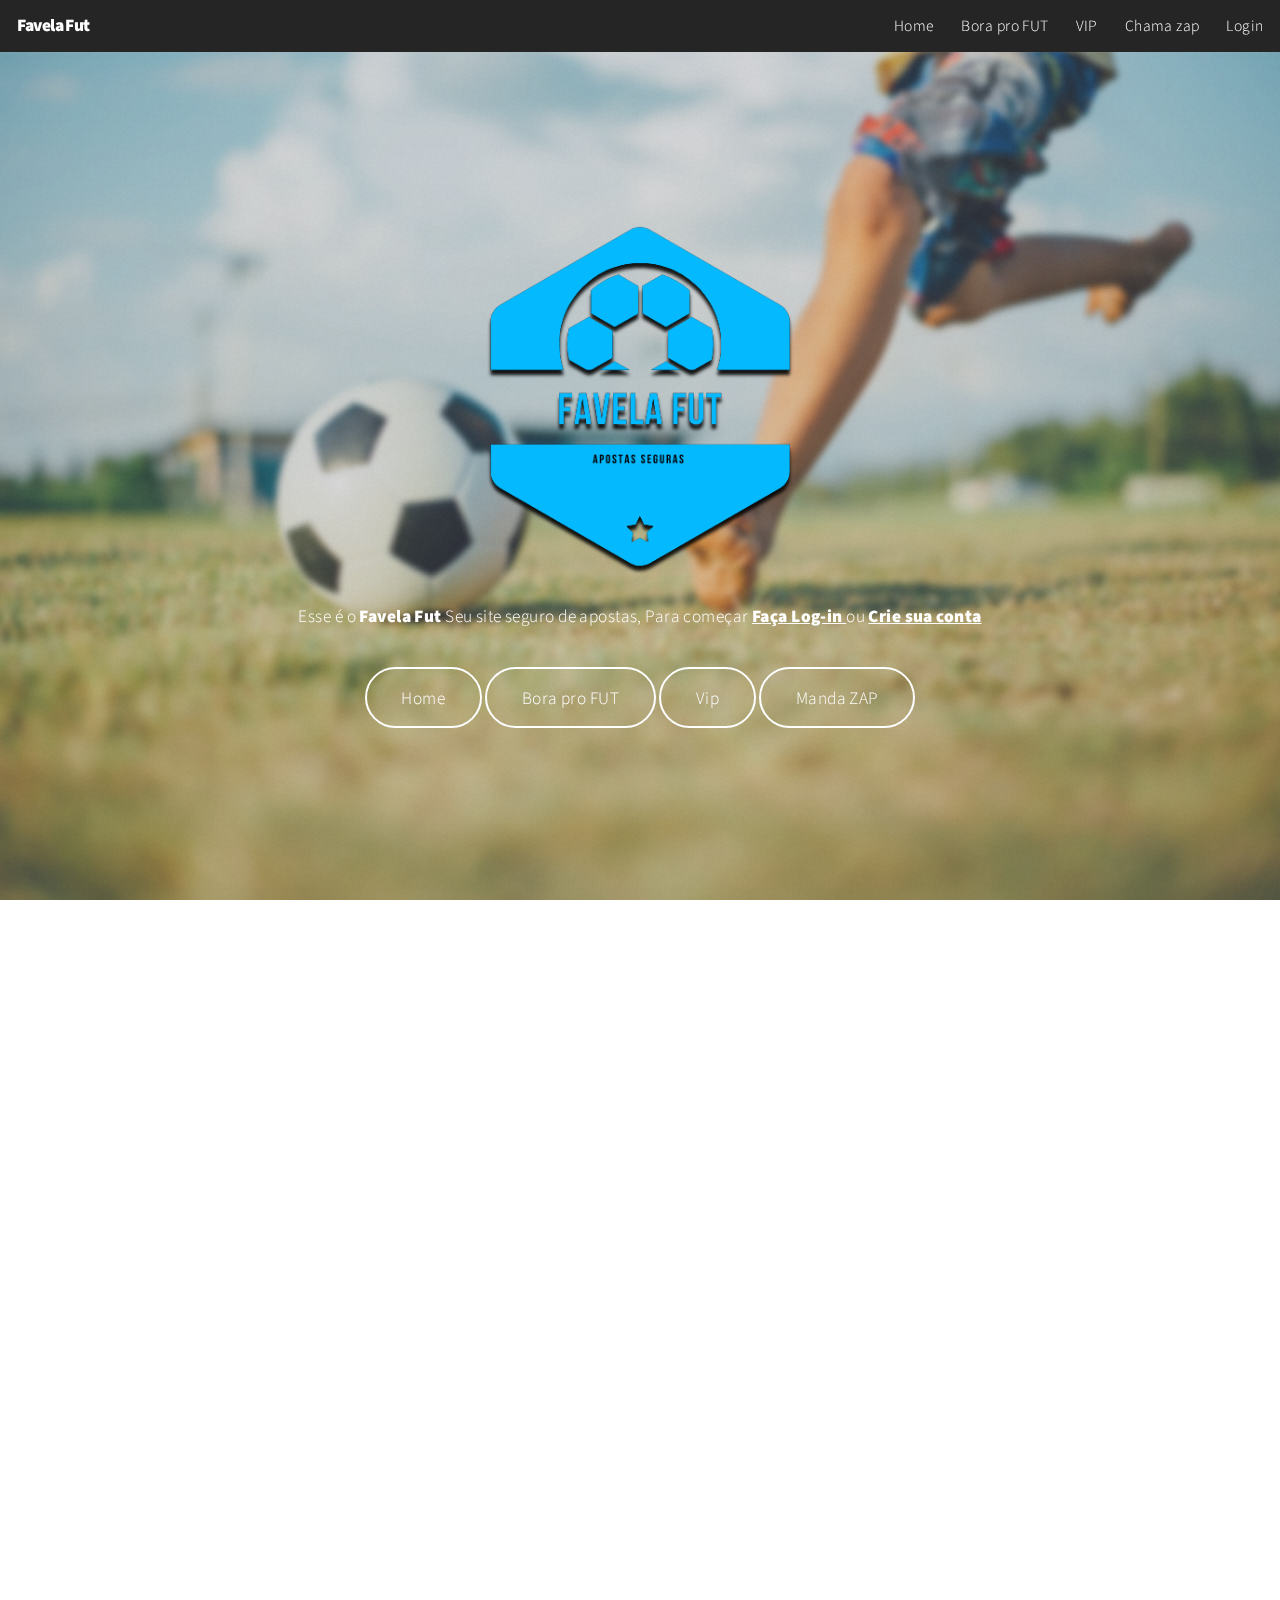
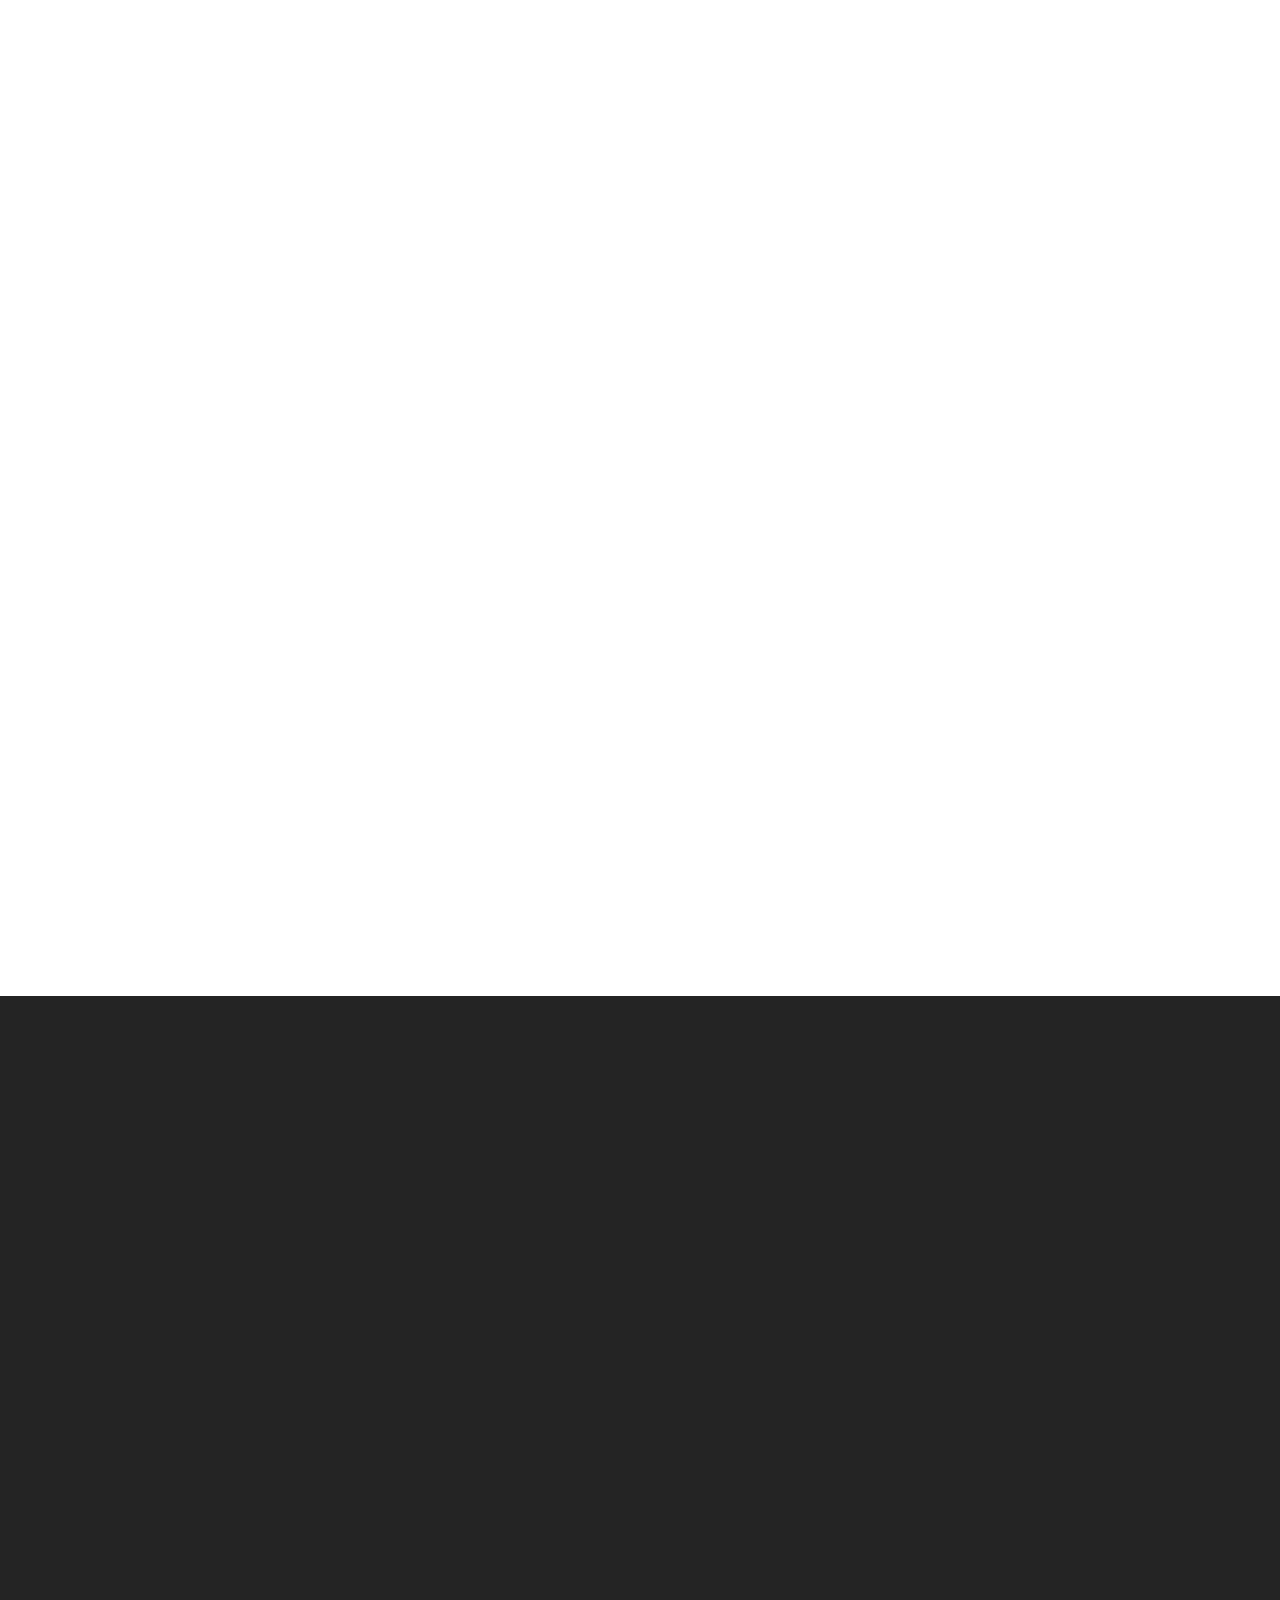
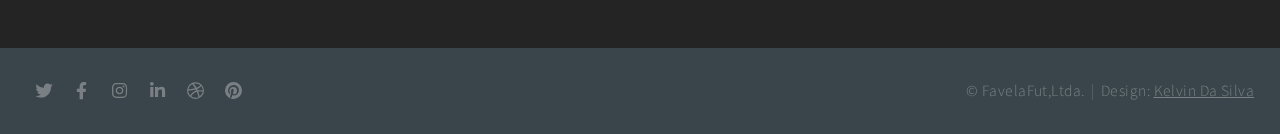
<file: Favela FUT/index.html>
<!DOCTYPE HTML>
<!--
	Big Picture by HTML5 UP
	html5up.net | @ajlkn
	Free for personal and commercial use under the CCA 3.0 license (html5up.net/license)
-->
<html>
	<head>
		<title>Favela Fut</title>
		<meta charset="utf-8" />
		<meta name="viewport" content="width=device-width, initial-scale=1, user-scalable=no" />
		<link rel="stylesheet" href="assets/css/main.css" />
		<noscript><link rel="stylesheet" href="assets/css/noscript.css" /></noscript>
	</head>
	<body class="is-preload">

		<!-- Header -->
			<header id="header" class="main dark">
				<h1>Favela Fut</h1>
				<nav>
					<ul>
						<li><a href="#intro">Home</a></li>
						<li><a href="#one">Bora pro FUT</a></li>
						<li><a href="#two">VIP</a></li>
						<li><a href="#contact">Chama zap</a></li>
						<li><a href="Login.html">Login</a></li>
					</ul>
				</nav>
			</header>

		<!-- Intro -->
			<section id="intro" class="main style1 dark fullscreen">
				<div class="content">
					<header>
					<img src="images/Logo.png" width="350" height="350">
						
					</header>
					<p>Esse é o<strong> Favela Fut</strong> Seu site seguro de apostas, Para começar <strong><a href="Login.html">Faça Log-in </a></strong> ou <strong><a href="Register.html">Crie sua conta</a></strong><br />
					</p>
						<footer>
							<nav>
								
									<a href="#intro" class="button style2">Home</a></li>
									<a href="#one" class="button style2">Bora pro FUT</a></li>
									<a href="#two" class="button style2">Vip</a></li>
									<a href="#contact" class="button style2">Manda ZAP</a></li>
								</ul>
							</nav>
					</footer>
				</div>
			</section>

		<!-- One -->
			<section id="one" class="main style2 right dark fullscreen">
				<a href="#two" class="button style2 anchored2">Continuar</a>
				<div class="content box style2">		
					<header>
						<h2>Bora pro fut
						</h2>
					</header>
					<p>Antes de apostar no seu time do coração você deve saber que os assinantes gratuitos apostam Apenas Por Diversão apostando pontos digitais sem valor, se quiser ganhar uma grana você pode assinar nosso VIP onde pode fazer apostas reais, mas antes de tudo crie uma conta ou entre nela se já tiver uma
					</p>
				</div>
				<a href="#two" class="button style2 down anchored">Next</a>
			</section>

		<!-- Two -->
			<section id="two" class="main style2 left dark fullscreen">
				<div class="content box style1">
					<header>
						<h2><strong>SEJA VIP</strong></h2>
					</header>
					<p>E ganhe dinheiro de verdade.</p>
						<p>Aposte com tudo que você aprendeu usando os pontos gratuitos e seja um campeão também 
						</p>
				</div>
				<a href="#contact" class="button style2 down anchored">Next</a>
			</section>

		
		<!-- Contact -->
			<section id="contact" class="main style3 secondary">
				<div class="content box style4">
					
					<div class="box style4">
						<h2>Manda ZAP.</h2>
						<p>Esse é nosso contato caso precise de ajuda, tenha algum problema ou alguma sugestão. Te responderemos o mais rápido possível.
						</p>
						<form method="post" action="#">
							<div class="fields">
								<div class="field half"><input type="text.contact" name="name" placeholder="Name" /></div>
								<div class="field half"><input type="email.contact" name="email" placeholder="Email" /></div>
								<div class="field"><textarea name="message" placeholder="Message" rows="2"></textarea></div>
							</div>
							<ul class="actions special">
								<li><input type="submit" value="Send Message" /></li>
							</ul>
						</form>
					</div>
				</div>
				
			</section>

		<!-- Footer -->
			<footer id="footer">

				<!-- Icons -->
					<ul class="icons">
						<li><a href="#" class="icon brands fa-twitter"><span class="label">Twitter</span></a></li>
						<li><a href="#" class="icon brands fa-facebook-f"><span class="label">Facebook</span></a></li>
						<li><a href="#" class="icon brands fa-instagram"><span class="label">Instagram</span></a></li>
						<li><a href="#" class="icon brands fa-linkedin-in"><span class="label">LinkedIn</span></a></li>
						<li><a href="#" class="icon brands fa-dribbble"><span class="label">Dribbble</span></a></li>
						<li><a href="#" class="icon brands fa-pinterest"><span class="label">Pinterest</span></a></li>
					</ul>

				<!-- Menu -->
					<ul class="menu">
						<li>&copy; FavelaFut,Ltda.</li><li>Design: <a href="https://www.instagram.com/kelv.cuki/">Kelvin Da Silva</a></li>
					</ul>

			</footer>

		<!-- Scripts -->
			<script src="assets/js/jquery.min.js"></script>
			<script src="assets/js/jquery.poptrox.min.js"></script>
			<script src="assets/js/jquery.scrolly.min.js"></script>
			<script src="assets/js/jquery.scrollex.min.js"></script>
			<script src="assets/js/browser.min.js"></script>
			<script src="assets/js/breakpoints.min.js"></script>
			<script src="assets/js/util.js"></script>
			<script src="assets/js/main.js"></script>

	</body>
</html>
</file>
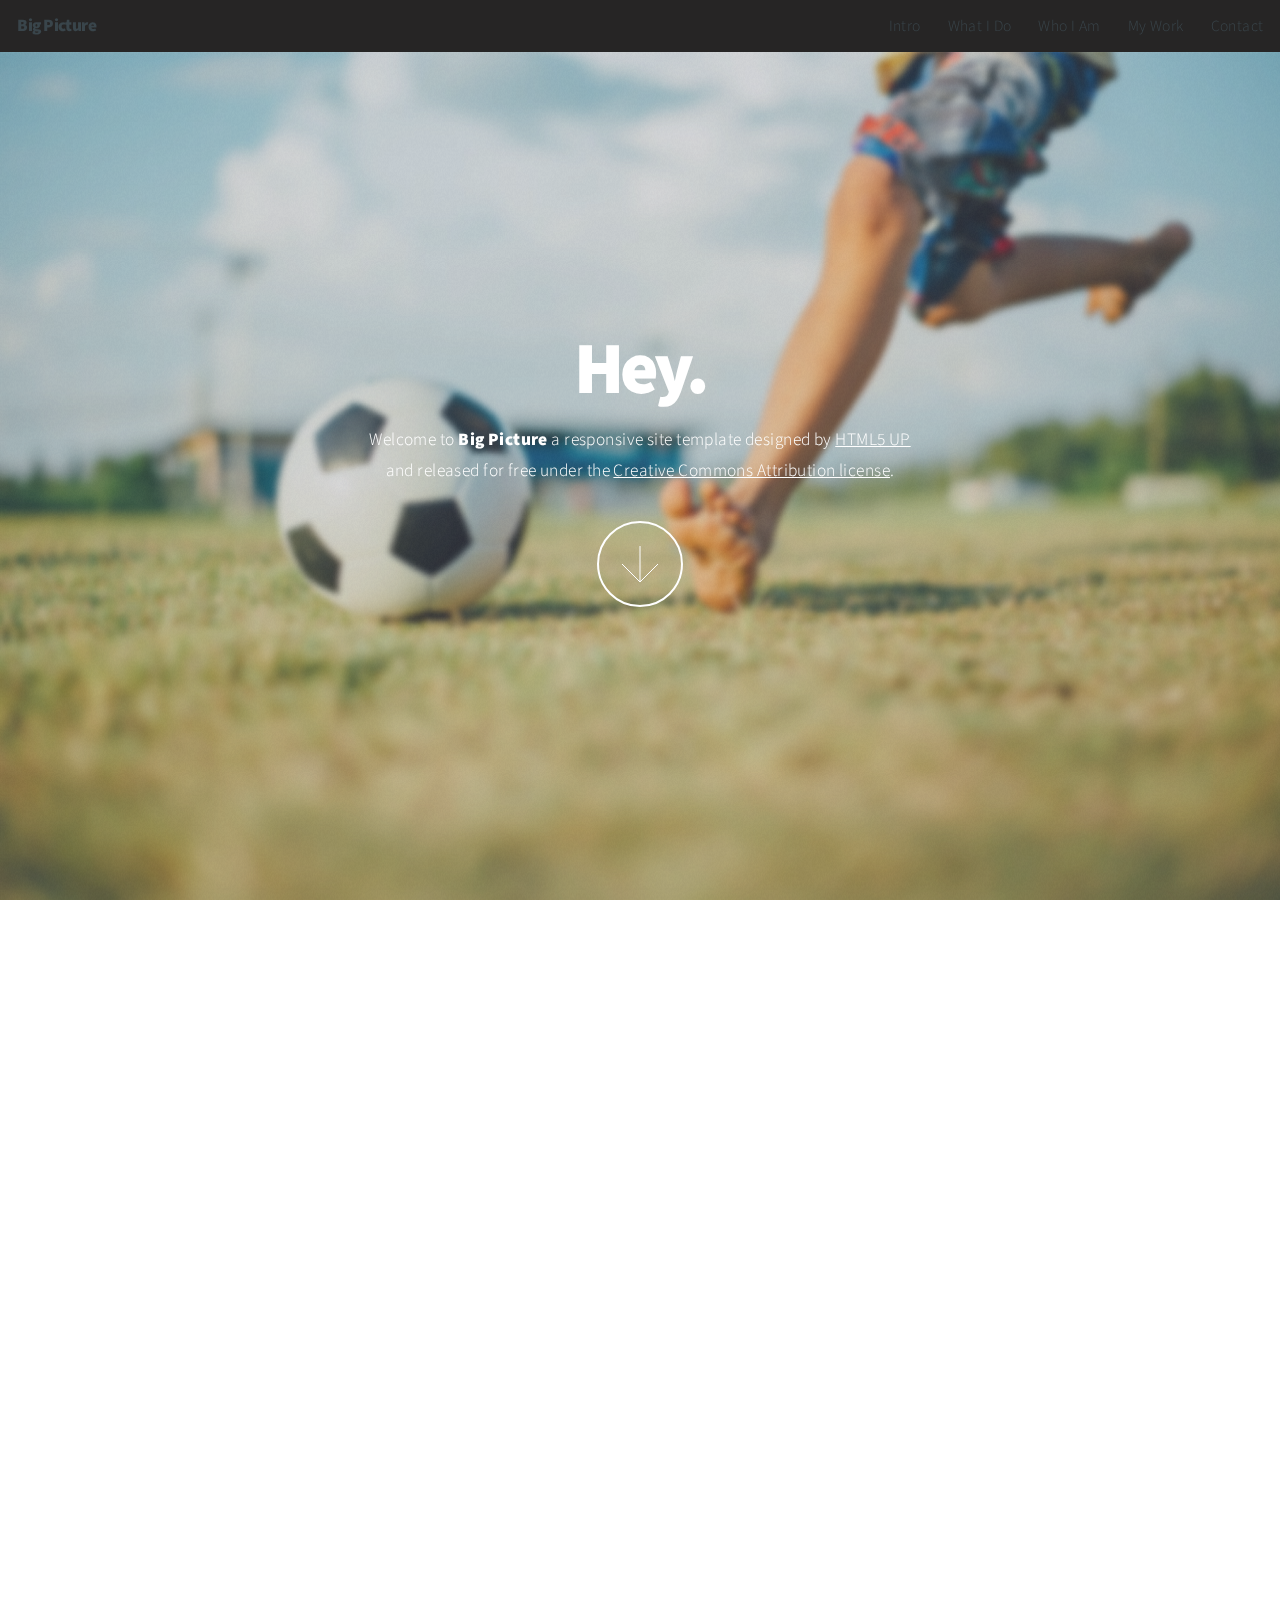
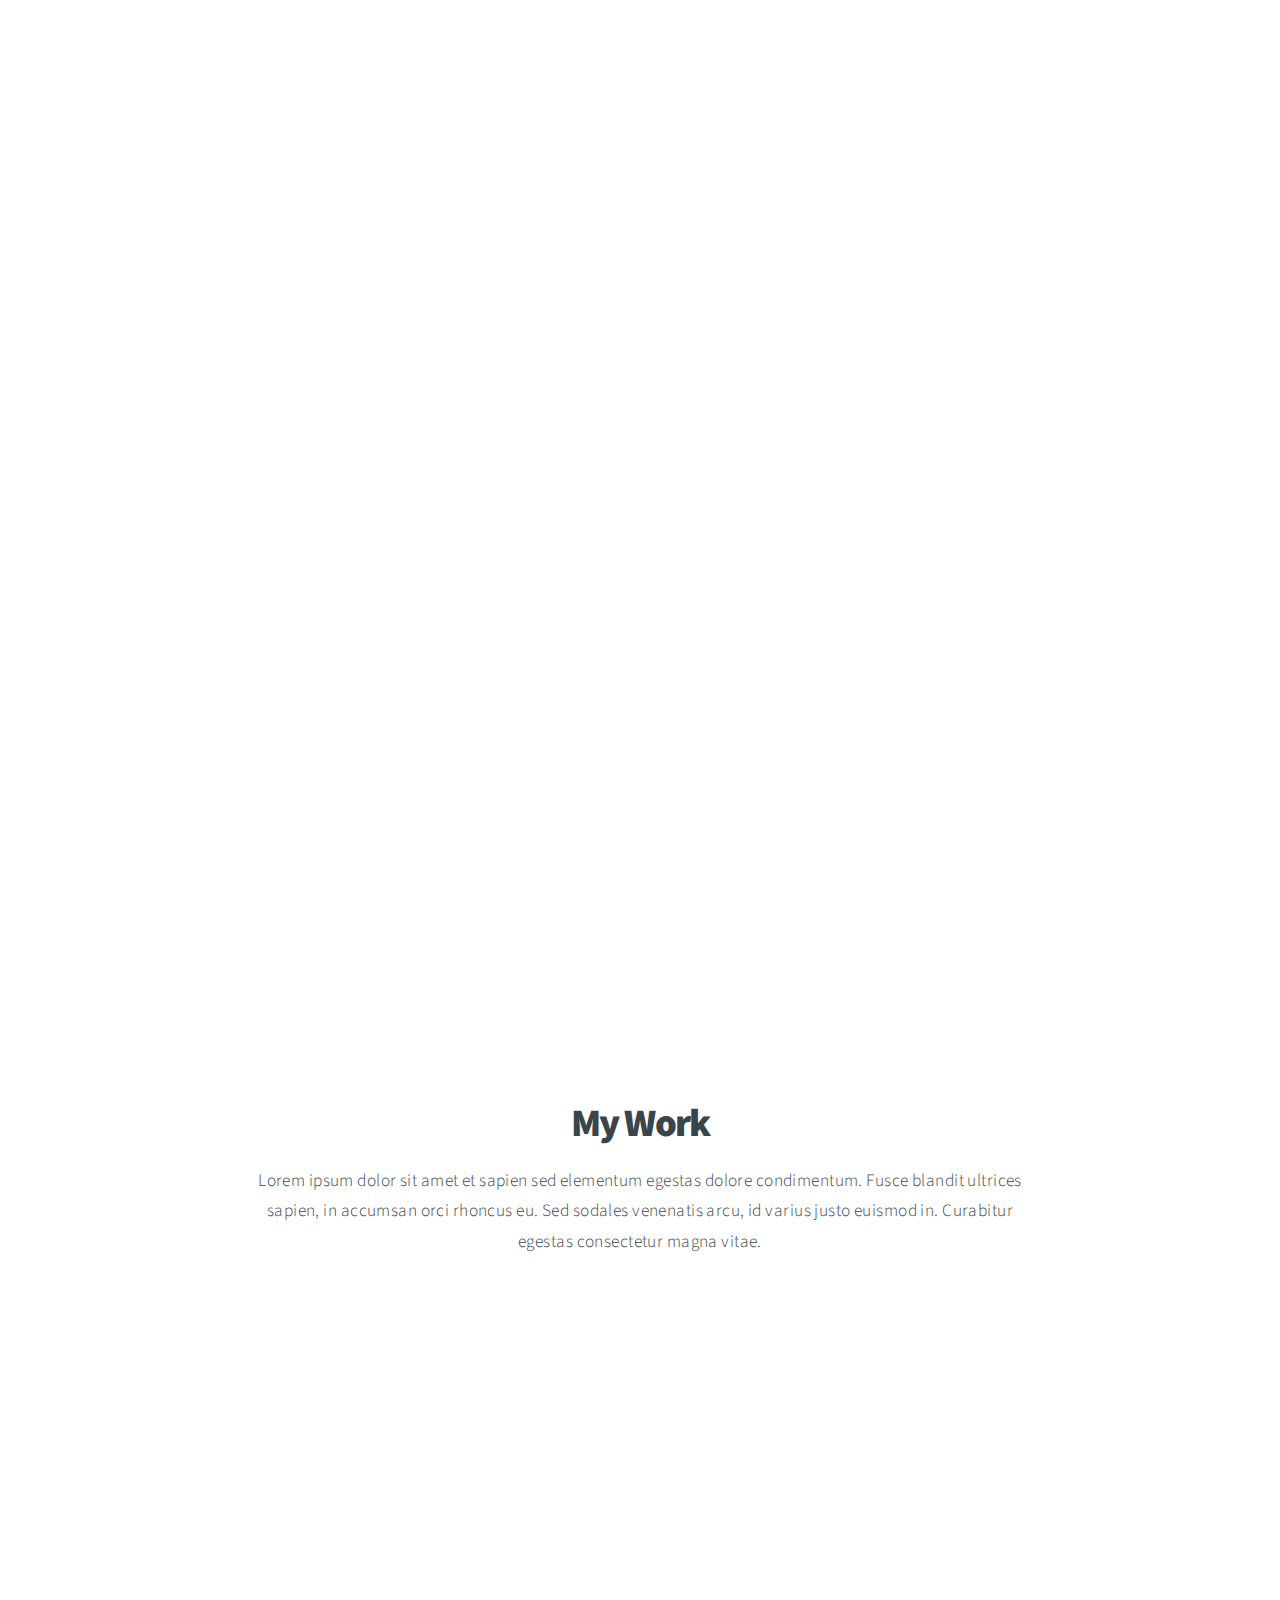
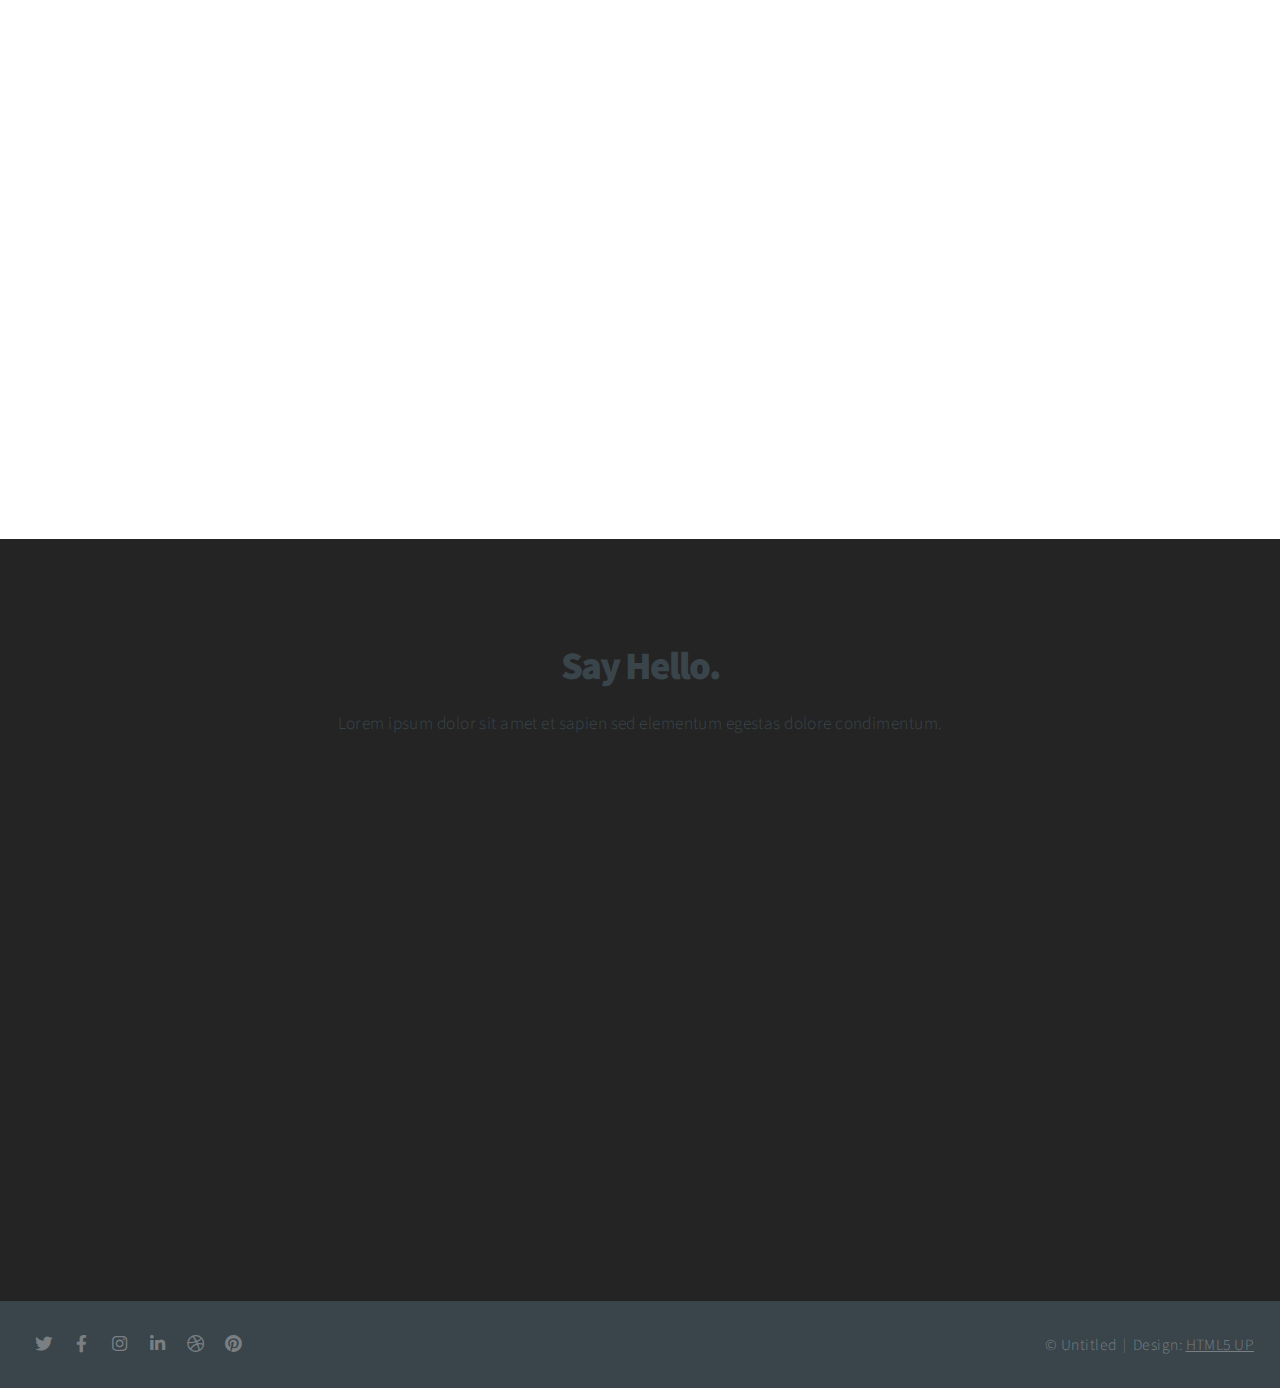
<file: Favela FUT/2.html>
<!DOCTYPE HTML>
<!--
	Big Picture by HTML5 UP
	html5up.net | @ajlkn
	Free for personal and commercial use under the CCA 3.0 license (html5up.net/license)
-->
<html>
	<head>
		<title>Big Picture by HTML5 UP</title>
		<meta charset="utf-8" />
		<meta name="viewport" content="width=device-width, initial-scale=1, user-scalable=no" />
		<link rel="stylesheet" href="assets/css/main.css" />
		<noscript><link rel="stylesheet" href="assets/css/noscript.css" /></noscript>
	</head>
	<body class="is-preload">

		<!-- Header -->
			<header id="header">
				<h1>Big Picture</h1>
				<nav>
					<ul>
						<li><a href="#intro">Intro</a></li>
						<li><a href="#one">What I Do</a></li>
						<li><a href="#two">Who I Am</a></li>
						<li><a href="#work">My Work</a></li>
						<li><a href="#contact">Contact</a></li>
					</ul>
				</nav>
			</header>

		<!-- Intro -->
			<section id="intro" class="main style1 dark fullscreen">
				<div class="content">
					<header>
						<h2>Hey.</h2>
					</header>
					<p>Welcome to <strong>Big Picture</strong> a responsive site template designed by <a href="https://html5up.net">HTML5 UP</a><br />
					and released for free under the <a href="https://html5up.net/license">Creative Commons Attribution license</a>.</p>
					<footer>
						<a href="#one" class="button style2 down">More</a>
					</footer>
				</div>
			</section>

		<!-- One -->
			<section id="one" class="main style2 right dark fullscreen">
				<div class="content box style2">
					<header>
						<h2>What I Do</h2>
					</header>
					<p>Lorem ipsum dolor sit amet et sapien sed elementum egestas dolore condimentum.
					Fusce blandit ultrices sapien, in accumsan orci rhoncus eu. Sed sodales venenatis arcu,
					id varius justo euismod in. Curabitur egestas consectetur magna.</p>
				</div>
				<a href="#two" class="button style2 down anchored">Next</a>
			</section>

		<!-- Two -->
			<section id="two" class="main style2 left dark fullscreen">
				<div class="content box style2">
					<header>
						<h2>Who I Am</h2>
					</header>
					<p>Lorem ipsum dolor sit amet et sapien sed elementum egestas dolore condimentum.
					Fusce blandit ultrices sapien, in accumsan orci rhoncus eu. Sed sodales venenatis arcu,
					id varius justo euismod in. Curabitur egestas consectetur magna.</p>
				</div>
				<a href="#work" class="button style2 down anchored">Next</a>
			</section>

		<!-- Work -->
			<section id="work" class="main style3 primary">
				<div class="content">
					<header>
						<h2>My Work</h2>
						<p>Lorem ipsum dolor sit amet et sapien sed elementum egestas dolore condimentum.
						Fusce blandit ultrices sapien, in accumsan orci rhoncus eu. Sed sodales venenatis
						arcu, id varius justo euismod in. Curabitur egestas consectetur magna vitae.</p>
					</header>

					<!-- Gallery  -->
						<div class="gallery">
							<article class="from-left">
								<a href="images/fulls/01.jpg" class="image fit"><img src="images/thumbs/01.jpg" title="The Anonymous Red" alt="" /></a>
							</article>
							<article class="from-right">
								<a href="images/fulls/02.jpg" class="image fit"><img src="images/thumbs/02.jpg" title="Airchitecture II" alt="" /></a>
							</article>
							<article class="from-left">
								<a href="images/fulls/03.jpg" class="image fit"><img src="images/thumbs/03.jpg" title="Air Lounge" alt="" /></a>
							</article>
							<article class="from-right">
								<a href="images/fulls/04.jpg" class="image fit"><img src="images/thumbs/04.jpg" title="Carry on" alt="" /></a>
							</article>
							<article class="from-left">
								<a href="images/fulls/05.jpg" class="image fit"><img src="images/thumbs/05.jpg" title="The sparkling shell" alt="" /></a>
							</article>
							<article class="from-right">
								<a href="images/fulls/06.jpg" class="image fit"><img src="images/thumbs/06.jpg" title="Bent IX" alt="" /></a>
							</article>
						</div>

				</div>
			</section>

		<!-- Contact -->
			<section id="contact" class="main style3 secondary">
				<div class="content">
					<header>
						<h2>Say Hello.</h2>
						<p>Lorem ipsum dolor sit amet et sapien sed elementum egestas dolore condimentum.</p>
					</header>
					<div class="box">
						<form method="post" action="#">
							<div class="fields">
								<div class="field half"><input type="text" name="name" placeholder="Name" /></div>
								<div class="field half"><input type="email" name="email" placeholder="Email" /></div>
								<div class="field"><textarea name="message" placeholder="Message" rows="6"></textarea></div>
							</div>
							<ul class="actions special">
								<li><input type="submit" value="Send Message" /></li>
							</ul>
						</form>
					</div>
				</div>
			</section>

		<!-- Footer -->
			<footer id="footer">

				<!-- Icons -->
					<ul class="icons">
						<li><a href="#" class="icon brands fa-twitter"><span class="label">Twitter</span></a></li>
						<li><a href="#" class="icon brands fa-facebook-f"><span class="label">Facebook</span></a></li>
						<li><a href="#" class="icon brands fa-instagram"><span class="label">Instagram</span></a></li>
						<li><a href="#" class="icon brands fa-linkedin-in"><span class="label">LinkedIn</span></a></li>
						<li><a href="#" class="icon brands fa-dribbble"><span class="label">Dribbble</span></a></li>
						<li><a href="#" class="icon brands fa-pinterest"><span class="label">Pinterest</span></a></li>
					</ul>

				<!-- Menu -->
					<ul class="menu">
						<li>&copy; Untitled</li><li>Design: <a href="https://html5up.net">HTML5 UP</a></li>
					</ul>

			</footer>

		<!-- Scripts -->
			<script src="assets/js/jquery.min.js"></script>
			<script src="assets/js/jquery.poptrox.min.js"></script>
			<script src="assets/js/jquery.scrolly.min.js"></script>
			<script src="assets/js/jquery.scrollex.min.js"></script>
			<script src="assets/js/browser.min.js"></script>
			<script src="assets/js/breakpoints.min.js"></script>
			<script src="assets/js/util.js"></script>
			<script src="assets/js/main.js"></script>

	</body>
</html>
</file>
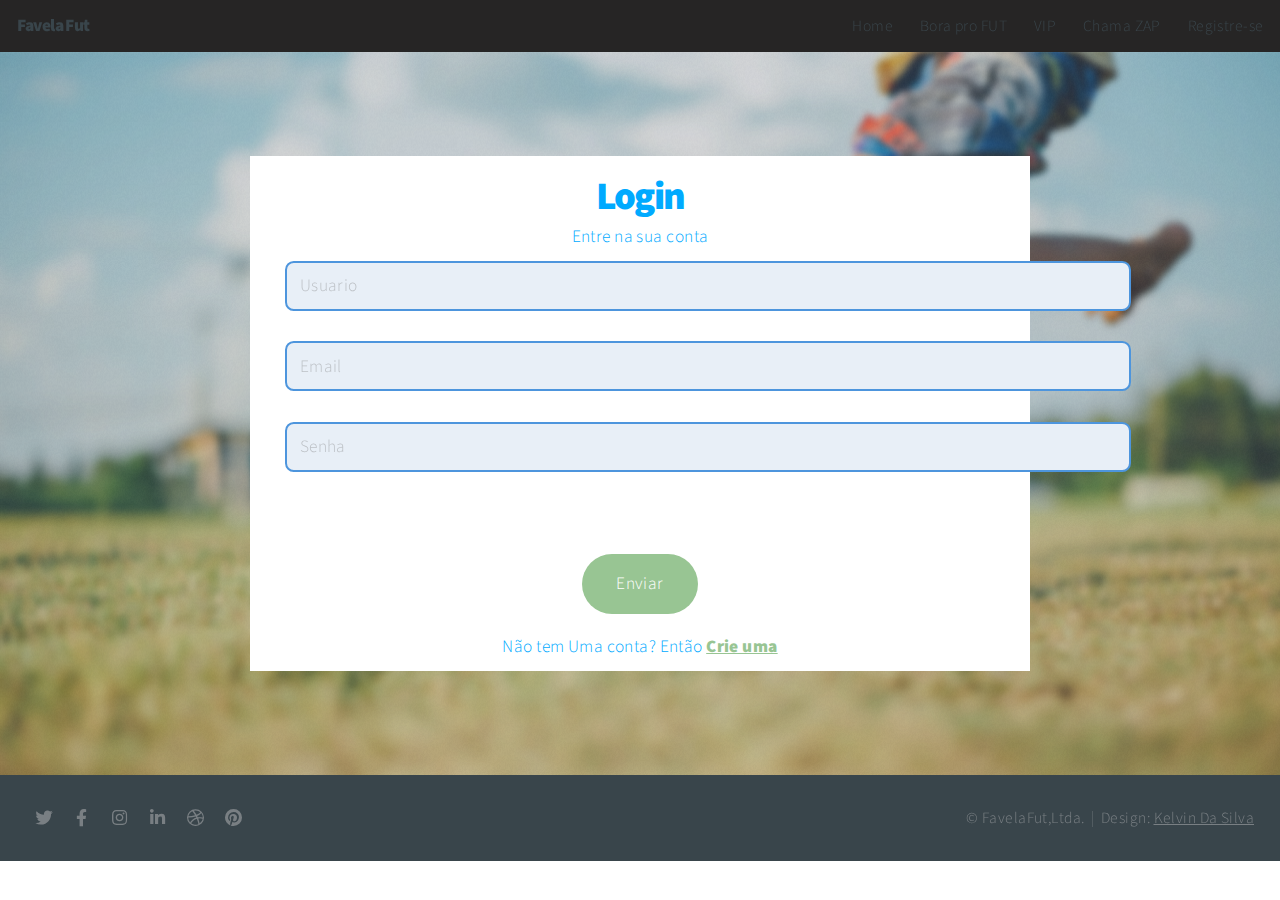
<file: Favela FUT/Login.html>
<!DOCTYPE HTML>
<!--
	Big Picture by HTML5 UP
	html5up.net | @ajlkn
	Free for personal and commercial use under the CCA 3.0 license (html5up.net/license)
-->
<html>
	<head>
		<title>Favela Fut</title>
		<meta charset="utf-8" />
		<meta name="viewport" content="width=device-width, initial-scale=1, user-scalable=no" />
		<link rel="stylesheet" href="assets/css/main.css" />
		<noscript><link rel="stylesheet" href="assets/css/noscript.css" /></noscript>
	</head>
	<body class="is-preload">

		<header id="header">
			<h1>Favela Fut</h1>
			<nav>
				<ul>
					<li><a href="index.html#intro">Home</a></li>
					<li><a href="index.html#one">Bora pro FUT</a></li>
					<li><a href="index.html#two">VIP</a></li>
					<li><a href="index.html#contact">Chama ZAP</a></li>
					<li><a href="Register.html">Registre-se</a></li>
				</ul>
			</nav>
		</header>

		<!-- Contact -->
			<section id="intro" class="main style3 secondary">
				<div class="content">
					
					<div class="box style3">
						
						<form method="post" action="#">
							<div>
								<h2>Login</h2>
								<p>Entre na sua conta</p>
							</div>
							<div class="fields">
							<ul>
								<li><div class="field third"><input type="text" name="Name" placeholder="Usuario" /></div></li> <br>
								<li><div class="field half"><input type="email" name="email" placeholder="Email" /></div></li> <br>
								<li><div class="field half"><input type="password" name="senha" placeholder="Senha" /></div></li> <br>
							</ul>
							</div>
							<ul class="actions special">
								<li><input type="submit" value="Enviar" /></li>
							</ul>
							<p>Não tem Uma conta? Então <strong><a href=Register.html> Crie uma</a></strong></p>
						</form>
						
					</div>
				
				</div>
			</section>

		<!-- Footer -->
			<footer id="footer">

				<!-- Icons -->
					<ul class="icons">
						<li><a href="#" class="icon brands fa-twitter"><span class="label">Twitter</span></a></li>
						<li><a href="#" class="icon brands fa-facebook-f"><span class="label">Facebook</span></a></li>
						<li><a href="#" class="icon brands fa-instagram"><span class="label">Instagram</span></a></li>
						<li><a href="#" class="icon brands fa-linkedin-in"><span class="label">LinkedIn</span></a></li>
						<li><a href="#" class="icon brands fa-dribbble"><span class="label">Dribbble</span></a></li>
						<li><a href="#" class="icon brands fa-pinterest"><span class="label">Pinterest</span></a></li>
					</ul>

				<!-- Menu -->
				<ul class="menu">
					<li>&copy; FavelaFut,Ltda.</li><li>Design: <a href="https://www.instagram.com/kelv.cuki/">Kelvin Da Silva</a></li>
				</ul>

		</footer>

		<!-- Scripts -->
			<script src="assets/js/jquery.min.js"></script>
			<script src="assets/js/jquery.poptrox.min.js"></script>
			<script src="assets/js/jquery.scrolly.min.js"></script>
			<script src="assets/js/jquery.scrollex.min.js"></script>
			<script src="assets/js/browser.min.js"></script>
			<script src="assets/js/breakpoints.min.js"></script>
			<script src="assets/js/util.js"></script>
			<script src="assets/js/main.js"></script>

	</body>
</html>
</file>
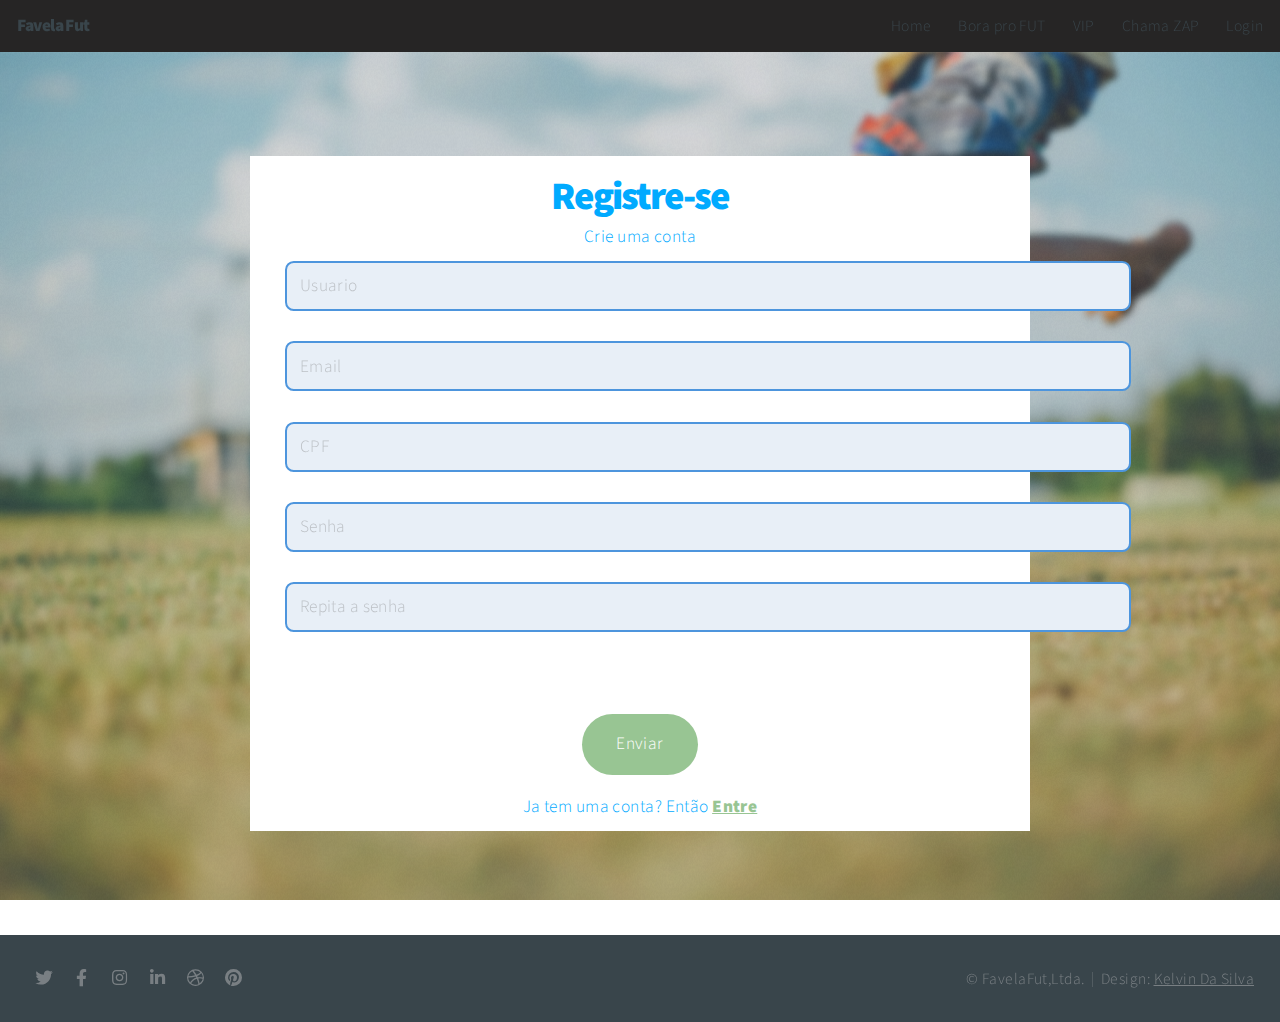
<file: Favela FUT/Register.html>
<!DOCTYPE HTML>
<!--
	Big Picture by HTML5 UP
	html5up.net | @ajlkn
	Free for personal and commercial use under the CCA 3.0 license (html5up.net/license)
-->
<html>
	<head>
		<title>Favela Fut</title>
		<meta charset="utf-8" />
		<meta name="viewport" content="width=device-width, initial-scale=1, user-scalable=no" />
		<link rel="stylesheet" href="assets/css/main.css" />
		<noscript><link rel="stylesheet" href="assets/css/noscript.css" /></noscript>
	</head>
	<body class="is-preload">

		<header id="header">
			<h1>Favela Fut</h1>
			<nav>
				<ul>
					<li><a href="index.html#intro">Home</a></li>
					<li><a href="index.html#one">Bora pro FUT</a></li>
					<li><a href="index.html#two">VIP</a></li>
					<li><a href="index.html#contact">Chama ZAP</a></li>
					<li><a href="Login.html">Login</a></li>
				</ul>
			</nav>
		</header>

		<!-- Contact -->
			<section id="intro" class="main style3 secondary">
				<div class="content">
					
					<div class="box style3">
						
						<form method="post" action="#">
							<div>
								<h2>Registre-se</h2>
								<p>Crie uma conta</p>
							</div>
							<div class="fields">
							<ul>
								<li><div class="field third"><input type="text" name="Name" placeholder="Usuario" /></div></li> <br>
								<li><div class="field half"><input type="email" name="email" placeholder="Email" /></div></li> <br>
								<li><div class="field third"><input type="text" name="CPF" placeholder="CPF" /></div></li> <br>
								<li><div class="field half"><input type="password" name="senha" placeholder="Senha" /></div></li> <br>
								<li><div class="field third"><input type="password" name="senha2" placeholder="Repita a senha" /></div></li> <br>
							</ul>
							</div>
							<ul class="actions special">
								<li><input type="submit" value="Enviar" /></li>
							</ul>
							<p>Ja tem uma conta? Então <strong><a href=Login.html> Entre</a></strong></p>
						</form>
					</div>
				
				</div>
			</section>

		<!-- Footer -->
			<footer id="footer">

				<!-- Icons -->
					<ul class="icons">
						<li><a href="#" class="icon brands fa-twitter"><span class="label">Twitter</span></a></li>
						<li><a href="#" class="icon brands fa-facebook-f"><span class="label">Facebook</span></a></li>
						<li><a href="#" class="icon brands fa-instagram"><span class="label">Instagram</span></a></li>
						<li><a href="#" class="icon brands fa-linkedin-in"><span class="label">LinkedIn</span></a></li>
						<li><a href="#" class="icon brands fa-dribbble"><span class="label">Dribbble</span></a></li>
						<li><a href="#" class="icon brands fa-pinterest"><span class="label">Pinterest</span></a></li>
					</ul>

				<!-- Menu -->
				<ul class="menu">
					<li>&copy; FavelaFut,Ltda.</li><li>Design: <a href="https://www.instagram.com/kelv.cuki/">Kelvin Da Silva</a></li>
				</ul>

			</footer>

		<!-- Scripts -->
			<script src="assets/js/jquery.min.js"></script>
			<script src="assets/js/jquery.poptrox.min.js"></script>
			<script src="assets/js/jquery.scrolly.min.js"></script>
			<script src="assets/js/jquery.scrollex.min.js"></script>
			<script src="assets/js/browser.min.js"></script>
			<script src="assets/js/breakpoints.min.js"></script>
			<script src="assets/js/util.js"></script>
			<script src="assets/js/main.js"></script>

	</body>
</html>
</file>
<file: Favela FUT/assets/css/noscript.css>
/*
	Big Picture by HTML5 UP
	html5up.net | @ajlkn
	Free for personal and commercial use under the CCA 3.0 license (html5up.net/license)
*/

/* Loader */

	body:before, body:after {
		display: none;
	}
</file>
<file: Favela FUT/assets/css/main.css>
@import url("https://fonts.googleapis.com/css?family=Source+Sans+Pro:300,900");
@import url("fontawesome-all.min.css");

/*
	Big Picture by HTML5 UP
	html5up.net | @ajlkn
	Free for personal and commercial use under the CCA 3.0 license (html5up.net/license)
*/

html, body, div, span, applet, object,
iframe, h1, h2, h3, h4, h5, h6, p, blockquote,
pre, a, abbr, acronym, address, big, cite,
code, del, dfn, em, img, ins, kbd, q, s, samp,
small, strike, strong, sub, sup, tt, var, b,
u, i, center, dl, dt, dd, ol, ul, li, fieldset,
form, label, legend, table, caption, tbody,
tfoot, thead, tr, th, td, article, aside,
canvas, details, embed, figure, figcaption,
footer, header, hgroup, menu, nav, output, ruby,
section, summary, time, mark, audio, video {
	margin: 0;
	padding: 0;
	border: 0;
	font-size: 100%;
	font: inherit;
	vertical-align: baseline;}

article, aside, details, figcaption, figure,
footer, header, hgroup, menu, nav, section {
	display: block;}

body {
	line-height: 1;
}

ol, ul {
	list-style: none;
}

blockquote, q {
	quotes: none;
}

	blockquote:before, blockquote:after, q:before, q:after {
		content: '';
		content: none;
	}

table {
	border-collapse: collapse;
	border-spacing: 0;
}

body {
	-webkit-text-size-adjust: none;
}

mark {
	background-color: transparent;
	color: inherit;
}

input::-moz-focus-inner {
	border: 0;
	padding: 0;
}

input, select, textarea {
	-moz-appearance: none;
	-webkit-appearance: none;
	-ms-appearance: none;
	appearance: none;
}

/* Basic */

	@-ms-viewport {
		width: device-width;
	}

	html {
		height: 100%;
	}

	html {
		box-sizing: border-box;
	}

	*, *:before, *:after {
		box-sizing: inherit;
	}

	body {
		background: #ffffff;
		height: 100%;
		min-width: 320px;
	}

		body.is-preload *, body.is-preload *:before, body.is-preload *:after {
			-moz-animation: none !important;
			-webkit-animation: none !important;
			-ms-animation: none !important;
			animation: none !important;
			-moz-transition: none !important;
			-webkit-transition: none !important;
			-ms-transition: none !important;
			transition: none !important;
		}

/* Spinner */

	@-moz-keyframes spinner-rotate {
		0% {
			-moz-transform: scale(1) rotate(0deg);
			-webkit-transform: scale(1) rotate(0deg);
			-ms-transform: scale(1) rotate(0deg);
			transform: scale(1) rotate(0deg);
		}

		100% {
			-moz-transform: scale(1) rotate(360deg);
			-webkit-transform: scale(1) rotate(360deg);
			-ms-transform: scale(1) rotate(360deg);
			transform: scale(1) rotate(360deg);
		}
	}

	@-webkit-keyframes spinner-rotate {
		0% {
			-moz-transform: scale(1) rotate(0deg);
			-webkit-transform: scale(1) rotate(0deg);
			-ms-transform: scale(1) rotate(0deg);
			transform: scale(1) rotate(0deg);
		}

		100% {
			-moz-transform: scale(1) rotate(360deg);
			-webkit-transform: scale(1) rotate(360deg);
			-ms-transform: scale(1) rotate(360deg);
			transform: scale(1) rotate(360deg);
		}
	}

	@-ms-keyframes spinner-rotate {
		0% {
			-moz-transform: scale(1) rotate(0deg);
			-webkit-transform: scale(1) rotate(0deg);
			-ms-transform: scale(1) rotate(0deg);
			transform: scale(1) rotate(0deg);
		}

		100% {
			-moz-transform: scale(1) rotate(360deg);
			-webkit-transform: scale(1) rotate(360deg);
			-ms-transform: scale(1) rotate(360deg);
			transform: scale(1) rotate(360deg);
		}
	}

	@keyframes spinner-rotate {
		0% {
			-moz-transform: scale(1) rotate(0deg);
			-webkit-transform: scale(1) rotate(0deg);
			-ms-transform: scale(1) rotate(0deg);
			transform: scale(1) rotate(0deg);
		}

		100% {
			-moz-transform: scale(1) rotate(360deg);
			-webkit-transform: scale(1) rotate(360deg);
			-ms-transform: scale(1) rotate(360deg);
			transform: scale(1) rotate(360deg);
		}
	}

/* Loader */

	@-moz-keyframes spinner-show {
		0% {
			opacity: 0;
		}

		100% {
			opacity: 1;
		}
	}

	@-webkit-keyframes spinner-show {
		0% {
			opacity: 0;
		}

		100% {
			opacity: 1;
		}
	}

	@-ms-keyframes spinner-show {
		0% {
			opacity: 0;
		}

		100% {
			opacity: 1;
		}
	}

	@keyframes spinner-show {
		0% {
			opacity: 0;
		}

		100% {
			opacity: 1;
		}
	}

	@-moz-keyframes spinner-hide {
		0% {
			-moz-transform: scale(1) rotate(0deg);
			-webkit-transform: scale(1) rotate(0deg);
			-ms-transform: scale(1) rotate(0deg);
			transform: scale(1) rotate(0deg);
			color: #e5e6e7;
			z-index: 100001;
		}

		99% {
			-moz-transform: scale(0.5) rotate(360deg);
			-webkit-transform: scale(0.5) rotate(360deg);
			-ms-transform: scale(0.5) rotate(360deg);
			transform: scale(0.5) rotate(360deg);
			color: #e5e6e7;
			z-index: 100001;
		}

		100% {
			-moz-transform: scale(0.5) rotate(360deg);
			-webkit-transform: scale(0.5) rotate(360deg);
			-ms-transform: scale(0.5) rotate(360deg);
			transform: scale(0.5) rotate(360deg);
			color: #e5e6e7;
			z-index: -1;
		}
	}

	@-webkit-keyframes spinner-hide {
		0% {
			-moz-transform: scale(1) rotate(0deg);
			-webkit-transform: scale(1) rotate(0deg);
			-ms-transform: scale(1) rotate(0deg);
			transform: scale(1) rotate(0deg);
			color: #e5e6e7;
			z-index: 100001;
		}

		99% {
			-moz-transform: scale(0.5) rotate(360deg);
			-webkit-transform: scale(0.5) rotate(360deg);
			-ms-transform: scale(0.5) rotate(360deg);
			transform: scale(0.5) rotate(360deg);
			color: #e5e6e7;
			z-index: 100001;
		}

		100% {
			-moz-transform: scale(0.5) rotate(360deg);
			-webkit-transform: scale(0.5) rotate(360deg);
			-ms-transform: scale(0.5) rotate(360deg);
			transform: scale(0.5) rotate(360deg);
			color: #e5e6e7;
			z-index: -1;
		}
	}

	@-ms-keyframes spinner-hide {
		0% {
			-moz-transform: scale(1) rotate(0deg);
			-webkit-transform: scale(1) rotate(0deg);
			-ms-transform: scale(1) rotate(0deg);
			transform: scale(1) rotate(0deg);
			color: #e5e6e7;
			z-index: 100001;
		}

		99% {
			-moz-transform: scale(0.5) rotate(360deg);
			-webkit-transform: scale(0.5) rotate(360deg);
			-ms-transform: scale(0.5) rotate(360deg);
			transform: scale(0.5) rotate(360deg);
			color: #e5e6e7;
			z-index: 100001;
		}

		100% {
			-moz-transform: scale(0.5) rotate(360deg);
			-webkit-transform: scale(0.5) rotate(360deg);
			-ms-transform: scale(0.5) rotate(360deg);
			transform: scale(0.5) rotate(360deg);
			color: #e5e6e7;
			z-index: -1;
		}
	}

	@keyframes spinner-hide {
		0% {
			-moz-transform: scale(1) rotate(0deg);
			-webkit-transform: scale(1) rotate(0deg);
			-ms-transform: scale(1) rotate(0deg);
			transform: scale(1) rotate(0deg);
			color: #e5e6e7;
			z-index: 100001;
		}

		99% {
			-moz-transform: scale(0.5) rotate(360deg);
			-webkit-transform: scale(0.5) rotate(360deg);
			-ms-transform: scale(0.5) rotate(360deg);
			transform: scale(0.5) rotate(360deg);
			color: #e5e6e7;
			z-index: 100001;
		}

		100% {
			-moz-transform: scale(0.5) rotate(360deg);
			-webkit-transform: scale(0.5) rotate(360deg);
			-ms-transform: scale(0.5) rotate(360deg);
			transform: scale(0.5) rotate(360deg);
			color: #e5e6e7;
			z-index: -1;
		}
	}

	@-moz-keyframes overlay-hide {
		0% {
			opacity: 1;
			z-index: 100000;
		}

		15% {
			opacity: 1;
			z-index: 100000;
		}

		99% {
			opacity: 0;
			z-index: 100000;
		}

		100% {
			opacity: 0;
			z-index: -1;
		}
	}

	@-webkit-keyframes overlay-hide {
		0% {
			opacity: 1;
			z-index: 100000;
		}

		15% {
			opacity: 1;
			z-index: 100000;
		}

		99% {
			opacity: 0;
			z-index: 100000;
		}

		100% {
			opacity: 0;
			z-index: -1;
		}
	}

	@-ms-keyframes overlay-hide {
		0% {
			opacity: 1;
			z-index: 100000;
		}

		15% {
			opacity: 1;
			z-index: 100000;
		}

		99% {
			opacity: 0;
			z-index: 100000;
		}

		100% {
			opacity: 0;
			z-index: -1;
		}
	}

	@keyframes overlay-hide {
		0% {
			opacity: 1;
			z-index: 100000;
		}

		15% {
			opacity: 1;
			z-index: 100000;
		}

		99% {
			opacity: 0;
			z-index: 100000;
		}

		100% {
			opacity: 0;
			z-index: -1;
		}
	}

	body {
		text-decoration: none;
	}

		body:before {
			-moz-animation: spinner-show 1.5s 1 0.25s ease forwards, spinner-hide 0.25s ease-in-out forwards !important;
			-webkit-animation: spinner-show 1.5s 1 0.25s ease forwards, spinner-hide 0.25s ease-in-out forwards !important;
			-ms-animation: spinner-show 1.5s 1 0.25s ease forwards, spinner-hide 0.25s ease-in-out forwards !important;
			animation: spinner-show 1.5s 1 0.25s ease forwards, spinner-hide 0.25s ease-in-out forwards !important;
			-moz-transform-origin: 50% 50%;
			-webkit-transform-origin: 50% 50%;
			-ms-transform-origin: 50% 50%;
			transform-origin: 50% 50%;
			-moz-osx-font-smoothing: grayscale;
			-webkit-font-smoothing: antialiased;
			font-family: FontAwesome;
			font-style: normal;
			font-weight: normal;
			text-transform: none !important;
			color: #e5e6e7;
			content: '\f1ce';
			cursor: default;
			display: block;
			font-size: 2em;
			height: 2em;
			left: 50%;
			line-height: 2em;
			margin: -1em 0 0 -1em;
			opacity: 0;
			position: fixed;
			text-align: center;
			top: 50%;
			width: 2em;
			z-index: -1;
		}

		body:after {
			-moz-animation: overlay-hide 1.5s ease-in forwards !important;
			-webkit-animation: overlay-hide 1.5s ease-in forwards !important;
			-ms-animation: overlay-hide 1.5s ease-in forwards !important;
			animation: overlay-hide 1.5s ease-in forwards !important;
			background: #ffffff;
			content: '';
			display: block;
			height: 100%;
			left: 0;
			opacity: 0;
			position: fixed;
			top: 0;
			width: 100%;
			z-index: -1;
		}

		body.is-preload:before {
			-moz-animation: spinner-show 1.5s 1 0.25s ease forwards, spinner-rotate 0.75s infinite linear !important;
			-webkit-animation: spinner-show 1.5s 1 0.25s ease forwards, spinner-rotate 0.75s infinite linear !important;
			-ms-animation: spinner-show 1.5s 1 0.25s ease forwards, spinner-rotate 0.75s infinite linear !important;
			animation: spinner-show 1.5s 1 0.25s ease forwards, spinner-rotate 0.75s infinite linear !important;
			z-index: 100001;
		}

		body.is-preload:after {
			-moz-animation: none !important;
			-webkit-animation: none !important;
			-ms-animation: none !important;
			animation: none !important;
			opacity: 1;
			z-index: 100000;
		}

	@media (-webkit-min-device-pixel-ratio: 2) {

		body:before {
			line-height: 2.025em;
		}

	}

/* Type */

	body, input, textarea, select {
		font-family: "Source Sans Pro", "sans-serif";
		font-weight: 300;
		font-size: 18pt;
		line-height: 1.75em;
		color: #39454b;
		letter-spacing: 0.025em;
	}

		@media screen and (max-width: 1920px) {

			body, input, textarea, select {
				font-size: 17pt;
			}

		}

		@media screen and (max-width: 1680px) {

			body, input, textarea, select {
				font-size: 15pt;
			}

		}

		@media screen and (max-width: 1280px) {

			body, input, textarea, select {
				font-size: 13pt;
			}

		}

		@media screen and (max-width: 1000px) {

			body, input, textarea, select {
				font-size: 13pt;
			}

		}

		@media screen and (max-width: 736px) {

			body, input, textarea, select {
				font-size: 12pt;
				line-height: 1.5em;
			}

		}

	h1, h2, h3, h4, h5, h6 {
		font-weight: 900;
		color: inherit;
		letter-spacing: -0.0325em;
	}

		h1 a, h2 a, h3 a, h4 a, h5 a, h6 a {
			color: inherit;
			text-decoration: none;
		}

	h2 {
		font-size: 2.25em;
		line-height: 1.25em;
		letter-spacing: -0.05em;
	}

	@media screen and (max-width: 736px) {

		h2 {
			font-size: 1.5em;
		}

	}

	strong, b {
		font-weight: 900;
		color: inherit;
	}

	em, i {
		font-style: italic;
	}

	a {
		-moz-transition: color 0.2s ease-in-out;
		-webkit-transition: color 0.2s ease-in-out;
		-ms-transition: color 0.2s ease-in-out;
		transition: color 0.2s ease-in-out;
		color: #98c593;
	}

	sub {
		position: relative;
		top: 0.5em;
		font-size: 0.8em;
	}

	sup {
		position: relative;
		top: -0.5em;
		font-size: 0.8em;
	}

	hr {
		border: 0;
		border-top: solid 1px #e5e6e7;
	}

	blockquote {
		border-left: solid 0.5em #e5e6e7;
		padding: 1em 0 1em 2em;
		font-style: italic;
	}

	p, ul, ol, dl, table {
		margin-bottom: 1em;
	}

/* Box */

	.box {
		background: #ffffff;
		color: #00aaff;
		padding: 3em 2.5em 4em 2.5em;
	}

	



		.box > :last-child {
			margin-bottom: 0;
		}
		
		.box.style1 {
			padding: 0.5em 2.5em 0.5em 2.5em;
		}

		.box.style2 {
			padding: 0.5em 2.5em 0.5em 2.5em;
		}

		.box.style3 {
			padding: 1em 2.5em 0.5em 2.5em;
		}
		
		.box.style4 {
			padding: 0.5em 2.5em 2em 2.5em;
		}
		@media screen and (max-width: 736px) {

			.box {
				padding: 1em;
			}

			.box.style1 {
				padding: 1.5em 1.25em 1.5em 1.25em;
				background-color: rgba(49, 49, 49, 0.9);
			}

				.box.style2 {
					padding: 1.5em 1.25em 1.5em 1.25em;
					background-color: rgba(255, 255, 255, 0.9);
				}
				.box.style3 {
					padding: 1.5em 1.25em 1.5em 1.25em;
					background-color: rgba(255, 255, 255, 0.9);	
				}

				.box.style4 {
					padding: 0.5em 2.5em 2em 2.5em;
				}
		}

/* Button */

	input[type="button"],
	input[type="submit"],
	input[type="reset"],
	.button,
	button {
		-moz-appearance: none;
		-webkit-appearance: none;
		-ms-appearance: none;
		appearance: none;
		-moz-transition: background-color 0.2s ease-in-out;
		-webkit-transition: background-color 0.2s ease-in-out;
		-ms-transition: background-color 0.2s ease-in-out;
		transition: background-color 0.2s ease-in-out;
		background-color: #98c593;
		border: 0;
		border-radius: 3.5em;
		color: #ffffff;
		cursor: pointer;
		display: inline-block;
		height: 3.5em;
		line-height: 3.5em;
		outline: 0;
		padding: 0 2em 0 2em;
		position: relative;
		text-align: center;
		text-decoration: none;
	}

		input[type="button"].down,
		input[type="submit"].down,
		input[type="reset"].down,
		.button.down,
		button.down {
			width: 5em;
			height: 5em;
			line-height: 4.5em;
			padding: 0;
			background-image: url("images/dark-arrow.svg");
			background-position: center center;
			background-repeat: no-repeat;
			text-indent: -10em;
			overflow: hidden;
		}

			input[type="button"].down.anchored2,
			input[type="submit"].down.anchored2,
			input[type="reset"].down.anchored2,
			.button.down.anchored2,
			button.down.anchored2 {
				bottom: 0;
				border-bottom: 0;
				border-radius: 3em 3em 0 0;
				height: 4.5em;
				margin-left: -2.5em;
			}

		input[type="button"].anchored2,
		input[type="submit"].anchored2,
		input[type="reset"].anchored2,
		.button.anchored2,
		button.anchored2 {
			position: absolute;
			left: 40%;
	
		}
		input[type="button"].down.anchored2,
			input[type="submit"].down.anchored2,
			input[type="reset"].down.anchored2,
			.button.down.anchored2,
			button.down.anchored2 {
				bottom: 0;
				border-bottom: 0;
				border-radius: 3em 3em 0 0;
				height: 4.5em;
				margin-left: -2.5em;
			}

		input[type="button"].anchored2,
		input[type="submit"].anchored2,
		input[type="reset"].anchored2,
		.button.anchored2,
		button.anchored2 {
			position: absolute;
			left: 40%;
	
		}
	
		input[type="button"].down.anchored,
		input[type="submit"].down.anchored,
		input[type="reset"].down.anchored,
		.button.down.anchored,
		button.down.anchored {
			bottom: 0;
			border-bottom: 0;
			border-radius: 3em 3em 0 0;
			height: 4.5em;
			margin-left: -2.5em;
		}

	input[type="button"].anchored,
	input[type="submit"].anchored,
	input[type="reset"].anchored,
	.button.anchored,
	button.anchored {
		position: absolute;
		left: 90%;

	}
	
		


		input[type="button"]:hover,
		input[type="submit"]:hover,
		input[type="reset"]:hover,
		.button:hover,
		button:hover {
			background-color: #a8cea4;
		}

		input[type="button"]:active,
		input[type="submit"]:active,
		input[type="reset"]:active,
		.button:active,
		button:active {
			background-color: #88bc82;
		}

		input[type="button"].style2,
		input[type="submit"].style2,
		input[type="reset"].style2,
		.button.style2,
		button.style2 {
			background-color: transparent;
			border: solid 2px #00c3ff;
			color: inherit;
		}

			input[type="button"].style2:hover,
			input[type="submit"].style2:hover,
			input[type="reset"].style2:hover,
			.button.style2:hover,
			button.style2:hover {
				background-color: rgba(229, 230, 231, 0.25);
			}

			input[type="button"].style2:active,
			input[type="submit"].style2:active,
			input[type="reset"].style2:active,
			.button.style2:active,
			button.style2:active {
				background-color: rgba(229, 230, 231, 0.375);
			}

			input[type="button"].style2.down,
			input[type="submit"].style2.down,
			input[type="reset"].style2.down,
			.button.style2.down,
			button.style2.down {
				background-image: url("images/arrow.svg");
			}

/* Form */

	form {
		margin: 0 0 2em 0;
	}

		form > :last-child {
			margin-bottom: 0;
		}

		form > .fields {
			display: -moz-flex;
			display: -webkit-flex;
			display: -ms-flex;
			display: flex;
			-moz-flex-wrap: wrap;
			-webkit-flex-wrap: wrap;
			-ms-flex-wrap: wrap;
			flex-wrap: wrap;
			width: calc(100% + 3em);
			margin: -0.5em 0 2em -0.5em;
		}

			form > .fields > .field {
				-moz-flex-grow: 0;
				-webkit-flex-grow: 0;
				-ms-flex-grow: 0;
				flex-grow: 0;
				-moz-flex-shrink: 0;
				-webkit-flex-shrink: 0;
				-ms-flex-shrink: 0;
				flex-shrink: 0;
				padding: 1.5em 0 0 1.5em;
				width: calc(100% - 1.5em);
			}

				form > .fields > .field.half {
					width: calc(50% - 0.75em);
				}

				form > .fields > .field.third {
					width: calc(100%/3 - 0.5em);
				}

				form > .fields > .field.quarter {
					width: calc(25% - 0.375em);
				}

		@media screen and (max-width: 480px) {

			form > .fields {
				width: calc(100% + 2em);
				margin: -1em 0 2em -1em;
			}

				form > .fields > .field {
					padding: 1em 0 0 1em;
					width: calc(100% - 1em);
				}

					form > .fields > .field.half {
						width: calc(100% - 1em);
					}

					form > .fields > .field.third {
						width: calc(100% - 1em);
					}

					form > .fields > .field.quarter {
						width: calc(100% - 1em);
					}

		}

	label {
		display: block;
	}

	input[type="text"],
	input[type="password"],
	input[type="email"],
	input[type="tel"],
	input[type="search"],
	input[type="url"],
	select {
		-moz-appearance: none;
		-webkit-appearance: none;
		-ms-appearance: none;
		appearance: none;
		-moz-transition: border-color 0.2s ease-in-out, color 0.2s ease-in-out;
		-webkit-transition: border-color 0.2s ease-in-out, color 0.2s ease-in-out;
		-ms-transition: border-color 0.2s ease-in-out, color 0.2s ease-in-out;
		transition: border-color 0.2s ease-in-out, color 0.2s ease-in-out;
		color: #9fdfff;
		display: block;
		width: 340%;
		padding: 0.65em 0.75em;
		background: #e8eff7;
		border: solid 2px #4d95dd;
		color: inherit;
		border-radius: 0.5em;
		outline: none;
	}
	input[type="text.contact"],
	input[type="email.contact"],
	textarea {
		-moz-appearance: none;
		-webkit-appearance: none;
		-ms-appearance: none;
		appearance: none;
		-moz-transition: border-color 0.2s ease-in-out, color 0.2s ease-in-out;
		-webkit-transition: border-color 0.2s ease-in-out, color 0.2s ease-in-out;
		-ms-transition: border-color 0.2s ease-in-out, color 0.2s ease-in-out;
		transition: border-color 0.2s ease-in-out, color 0.2s ease-in-out;
		color: #9fdfff;
		display: block;
		width: 100%;
		padding: 0.65em 0.75em;
		background: #e8eff7;
		border: solid 2px #4d95dd;
		color: inherit;
		border-radius: 0.5em;
		outline: none;



	}

		input[type="text"]:focus,
		input[type="password"]:focus,
		input[type="email"]:focus,
		input[type="tel"]:focus,
		input[type="search"]:focus,
		input[type="url"]:focus,
		input[type="text.contact"]:focus
		input[type="email.contact"]:focus
		select:focus,
		textarea:focus {
			border-color: #9ac8e9;
		}

	input[type="text"],
	input[type="password"],
	input[type="email"],
	input[type="tel"],
	input[type="search"],
	input[type="url"],
	input[type="text.contact"]
	input[type="email.contact"]
	select {
		line-height: 1.35em;
	}

	textarea {
		min-height: 8em;
	}

	::-moz-focus-inner {
		border: 0;
	}

	::-webkit-input-placeholder {
		opacity: 0.375;
	}

	:-moz-placeholder {
		opacity: 0.375;
	}

	::-moz-placeholder {
		opacity: 0.375;
	}

	:-ms-input-placeholder {
		opacity: 0.375;
	}

/* Icon */

	.icon {
		text-decoration: none;
		position: relative;
		text-decoration: none;
	}

		.icon:before {
			-moz-osx-font-smoothing: grayscale;
			-webkit-font-smoothing: antialiased;
			display: inline-block;
			font-style: normal;
			font-variant: normal;
			text-rendering: auto;
			line-height: 1;
			text-transform: none !important;
			font-family: 'Font Awesome 5 Free';
			font-weight: 400;
		}

		.icon:before {
			line-height: inherit;
		}

		.icon > .label {
			display: none;
		}

		.icon.solid:before {
			font-weight: 900;
		}

		.icon.brands:before {
			font-family: 'Font Awesome 5 Brands';
		}

/* Image */

	.image {
		position: relative;
		display: inline-block;
	}

		.image:before {
			content: '';
			position: absolute;
			left: 0;
			top: 0;
			width: 100%;
			height: 100%;
			background: url("images/overlay.png");
		}

		.image img {
			display: block;
			width: 100%;
		}

		.image.featured {
			display: block;
			width: 100%;
			margin: 0 0 2em 0;
		}

		.image.fit {
			display: block;
			width: 100%;
		}

		.image.left {
			float: left;
			margin: 0 2em 2em 0;
		}

		.image.centered {
			display: block;
			margin: 0 0 2em 0;
		}

			.image.centered img {
				margin: 0 auto;
				width: auto;
			}

/* List */

	ul.default {
		list-style: disc;
		padding-left: 1em;
	}

		ul.default li {
			padding-left: 0.5em;
		}

	ul.menu {
		cursor: default;
	}

		ul.menu li {
			display: inline-block;
			line-height: 1em;
			border-left: solid 1px #e5e6e7;
			padding: 0 0 0 0.5em;
			margin: 0 0 0 0.5em;
		}

			ul.menu li:first-child {
				border-left: 0;
				padding-left: 0;
				margin-left: 0;
			}

	ol.default {
		list-style: decimal;
		padding-left: 1.25em;
	}

		ol.default li {
			padding-left: 0.25em;
		}

/* Actions */

	ul.actions {
		display: -moz-flex;
		display: -webkit-flex;
		display: -ms-flex;
		display: flex;
		cursor: default;
		list-style: none;
		margin-left: -1em;
		padding-left: 0;
	}

		ul.actions li {
			padding: 0 0 0 1em;
			vertical-align: middle;
		}

		ul.actions.special {
			-moz-justify-content: center;
			-webkit-justify-content: center;
			-ms-justify-content: center;
			justify-content: center;
			width: 100%;
			margin-left: 0;
		}

			ul.actions.special li:first-child {
				padding-left: 0;
			}

		ul.actions.stacked {
			-moz-flex-direction: column;
			-webkit-flex-direction: column;
			-ms-flex-direction: column;
			flex-direction: column;
			margin-left: 0;
		}

			ul.actions.stacked li {
				padding: 1.3em 0 0 0;
			}

				ul.actions.stacked li:first-child {
					padding-top: 0;
				}

		ul.actions.fit {
			width: calc(100% + 1em);
		}

			ul.actions.fit li {
				-moz-flex-grow: 1;
				-webkit-flex-grow: 1;
				-ms-flex-grow: 1;
				flex-grow: 1;
				-moz-flex-shrink: 1;
				-webkit-flex-shrink: 1;
				-ms-flex-shrink: 1;
				flex-shrink: 1;
				width: 100%;
			}

				ul.actions.fit li > * {
					width: 100%;
				}

			ul.actions.fit.stacked {
				width: 100%;
			}

		@media screen and (max-width: 480px) {

			ul.actions:not(.fixed) {
				-moz-flex-direction: column;
				-webkit-flex-direction: column;
				-ms-flex-direction: column;
				flex-direction: column;
				margin-left: 0;
				width: 100% !important;
			}

				ul.actions:not(.fixed) li {
					-moz-flex-grow: 1;
					-webkit-flex-grow: 1;
					-ms-flex-grow: 1;
					flex-grow: 1;
					-moz-flex-shrink: 1;
					-webkit-flex-shrink: 1;
					-ms-flex-shrink: 1;
					flex-shrink: 1;
					padding: 1em 0 0 0;
					text-align: center;
					width: 100%;
				}

					ul.actions:not(.fixed) li > * {
						width: 100%;
					}

					ul.actions:not(.fixed) li:first-child {
						padding-top: 0;
					}

					ul.actions:not(.fixed) li input[type="submit"],
					ul.actions:not(.fixed) li input[type="reset"],
					ul.actions:not(.fixed) li input[type="button"],
					ul.actions:not(.fixed) li button,
					ul.actions:not(.fixed) li .button {
						width: 100%;
					}

						ul.actions:not(.fixed) li input[type="submit"].icon:before,
						ul.actions:not(.fixed) li input[type="reset"].icon:before,
						ul.actions:not(.fixed) li input[type="button"].icon:before,
						ul.actions:not(.fixed) li button.icon:before,
						ul.actions:not(.fixed) li .button.icon:before {
							margin-left: -0.5rem;
						}

		}

/* Icons */

	ul.icons {
		cursor: default;
	}

		ul.icons li {
			display: inline-block;
		}

		ul.icons a {
			display: inline-block;
			width: 2em;
			height: 2em;
			line-height: 2em;
			text-align: center;
			border: 0;
		}

/* Sections/Article */

	header {
		margin-bottom: 1em;
	}

		header p {
			display: block;
			margin: 1em 0 0 0;
			padding: 0 0 0.5em 0;
		}

	footer {
		margin-top: 2em;
	}

/* Table */

	table {
		width: 100%;
	}

		table.default {
			width: 100%;
		}

			table.default tbody tr:nth-child(2n+2) {
				background: rgba(229, 230, 231, 0.5);
			}

			table.default td {
				padding: 0.5em 1em 0.5em 1em;
			}

			table.default th {
				text-align: left;
				font-weight: 900;
				padding: 0.5em 1em 0.5em 1em;
			}

			table.default thead {
				background: #39454b;
				color: #ffffff;
			}

			table.default tfoot {
				background: #e5e6e7;
			}

/* Poptrox */

	.poptrox-popup {
		-moz-box-sizing: content-box;
		-webkit-box-sizing: content-box;
		-ms-box-sizing: content-box;
		box-sizing: content-box;
		background: #fff;
		padding-bottom: 3em;
		box-shadow: 0 0.1em 0.15em 0 rgba(0, 0, 0, 0.15);
	}

		.poptrox-popup .loader {
			position: absolute;
			top: 50%;
			left: 50%;
			margin: -1em 0 0 -1em;
			width: 2em;
			height: 2em;
			display: block;
			font-size: 2em;
		}

			.poptrox-popup .loader:before {
				-moz-animation: spinner-rotate 0.75s infinite linear !important;
				-webkit-animation: spinner-rotate 0.75s infinite linear !important;
				-ms-animation: spinner-rotate 0.75s infinite linear !important;
				animation: spinner-rotate 0.75s infinite linear !important;
				-moz-osx-font-smoothing: grayscale;
				-webkit-font-smoothing: antialiased;
				font-family: FontAwesome;
				font-style: normal;
				font-weight: normal;
				text-transform: none !important;
				color: #e5e6e7;
				content: '\f1ce';
				cursor: default;
				display: block;
				height: 2em;
				left: 0;
				line-height: 2em;
				position: absolute;
				text-align: center;
				top: 0;
				width: 2em;
			}

		.poptrox-popup .caption {
			position: absolute;
			bottom: 0;
			left: 0;
			background: #ffffff;
			width: 100%;
			height: 3em;
			line-height: 2.8em;
			text-align: center;
			cursor: default;
			z-index: 1;
			font-size: 0.9em;
		}

		.poptrox-popup .nav-next,
		.poptrox-popup .nav-previous {
			-moz-transition: opacity 0.2s ease-in-out;
			-webkit-transition: opacity 0.2s ease-in-out;
			-ms-transition: opacity 0.2s ease-in-out;
			transition: opacity 0.2s ease-in-out;
			position: absolute;
			top: 0;
			width: 50%;
			height: 100%;
			opacity: 0;
			cursor: pointer;
			background: rgba(0, 0, 0, 0.01);
			-webkit-tap-highlight-color: rgba(255, 255, 255, 0);
		}

		.poptrox-popup .nav-next:before,
		.poptrox-popup .nav-previous:before {
			content: '';
			position: absolute;
			width: 96px;
			height: 64px;
			background: url("images/poptrox-nav.svg");
			top: calc(50% - 1.5em);
			margin: -32px 0 0 0;
		}

		.poptrox-popup:hover .nav-next,
		.poptrox-popup:hover .nav-previous {
			opacity: 0.5;
		}

		.poptrox-popup:hover .nav-next:hover,
		.poptrox-popup:hover .nav-previous:hover {
			opacity: 1.0;
		}

		.poptrox-popup .nav-previous:before {
			-moz-transform: scaleX(-1);
			-webkit-transform: scaleX(-1);
			-ms-transform: scaleX(-1);
			transform: scaleX(-1);
			-ms-filter: "FlipH";
			filter: FlipH;
		}

		.poptrox-popup .nav-next {
			right: 0;
		}

			.poptrox-popup .nav-next:before {
				right: 0;
			}

		.poptrox-popup .nav-previous {
			left: 0;
		}

			.poptrox-popup .nav-previous:before {
				left: 0;
			}

		.poptrox-popup .closer {
			-moz-transition: opacity 0.2s ease-in-out;
			-webkit-transition: opacity 0.2s ease-in-out;
			-ms-transition: opacity 0.2s ease-in-out;
			transition: opacity 0.2s ease-in-out;
			position: absolute;
			top: 0;
			right: 0;
			width: 64px;
			height: 64px;
			text-indent: -9999px;
			z-index: 2;
			opacity: 0;
			-webkit-tap-highlight-color: rgba(255, 255, 255, 0);
		}

			.poptrox-popup .closer:before {
				content: '';
				display: block;
				position: absolute;
				right: 16px;
				top: 16px;
				width: 40px;
				height: 40px;
				border-radius: 100%;
				box-shadow: inset 0 0 0 2px #fff;
				background: url("images/poptrox-closer.svg") center center;
				color: #ffffff !important;
			}

		.poptrox-popup:hover .closer {
			opacity: 0.5;
		}

			.poptrox-popup:hover .closer:hover {
				opacity: 1.0;
			}

		body.is-touch .poptrox-popup .nav-next,
		body.is-touch .poptrox-popup .nav-previous,
		body.is-touch .poptrox-popup .closer {
			opacity: 1.0 !important;
		}

		@media screen and (max-width: 736px) {

			.poptrox-popup .nav-next:before,
			.poptrox-popup .nav-previous:before {
				width: 48px;
				height: 32px;
				background-size: contain;
				margin: -16px 0 0 0;
			}

			.poptrox-popup .closer:before {
				right: 12px;
				top: 12px;
				width: 20px;
				height: 20px;
				box-shadow: inset 0 0 0 1px #fff;
				background-size: contain;
				opacity: 0.65;
			}

		}

/* Gallery */

	.gallery {
		display: -moz-flex;
		display: -webkit-flex;
		display: -ms-flex;
		display: flex;
		-moz-flex-wrap: wrap;
		-webkit-flex-wrap: wrap;
		-ms-flex-wrap: wrap;
		flex-wrap: wrap;
		width: 45em;
		max-width: 100%;
		margin: 0 auto 2em auto;
	}

		.gallery article {
			-moz-transition: -moz-transform 1s ease, opacity 1s ease;
			-webkit-transition: -webkit-transform 1s ease, opacity 1s ease;
			-ms-transition: -ms-transform 1s ease, opacity 1s ease;
			transition: transform 1s ease, opacity 1s ease;
			-moz-transform: translateX(0);
			-webkit-transform: translateX(0);
			-ms-transform: translateX(0);
			transform: translateX(0);
			width: 50%;
			position: relative;
			opacity: 1.0;
		}

			.gallery article .image {
				margin: 0;
				display: block;
			}

			.gallery article:nth-last-child(1n) {
				-moz-transition-delay: 0.05s;
				-webkit-transition-delay: 0.05s;
				-ms-transition-delay: 0.05s;
				transition-delay: 0.05s;
			}

			.gallery article:nth-last-child(2n) {
				-moz-transition-delay: 0.05s;
				-webkit-transition-delay: 0.05s;
				-ms-transition-delay: 0.05s;
				transition-delay: 0.05s;
			}

			.gallery article:nth-last-child(2n) {
				-moz-transition-delay: 0.1s;
				-webkit-transition-delay: 0.1s;
				-ms-transition-delay: 0.1s;
				transition-delay: 0.1s;
			}

			.gallery article:nth-last-child(3n) {
				-moz-transition-delay: 0.1s;
				-webkit-transition-delay: 0.1s;
				-ms-transition-delay: 0.1s;
				transition-delay: 0.1s;
			}

			.gallery article:nth-last-child(3n) {
				-moz-transition-delay: 0.15s;
				-webkit-transition-delay: 0.15s;
				-ms-transition-delay: 0.15s;
				transition-delay: 0.15s;
			}

			.gallery article:nth-last-child(4n) {
				-moz-transition-delay: 0.15s;
				-webkit-transition-delay: 0.15s;
				-ms-transition-delay: 0.15s;
				transition-delay: 0.15s;
			}

			.gallery article:nth-last-child(4n) {
				-moz-transition-delay: 0.2s;
				-webkit-transition-delay: 0.2s;
				-ms-transition-delay: 0.2s;
				transition-delay: 0.2s;
			}

			.gallery article:nth-last-child(5n) {
				-moz-transition-delay: 0.2s;
				-webkit-transition-delay: 0.2s;
				-ms-transition-delay: 0.2s;
				transition-delay: 0.2s;
			}

			.gallery article:nth-last-child(5n) {
				-moz-transition-delay: 0.25s;
				-webkit-transition-delay: 0.25s;
				-ms-transition-delay: 0.25s;
				transition-delay: 0.25s;
			}

			.gallery article:nth-last-child(6n) {
				-moz-transition-delay: 0.25s;
				-webkit-transition-delay: 0.25s;
				-ms-transition-delay: 0.25s;
				transition-delay: 0.25s;
			}

			.gallery article:nth-last-child(6n) {
				-moz-transition-delay: 0.3s;
				-webkit-transition-delay: 0.3s;
				-ms-transition-delay: 0.3s;
				transition-delay: 0.3s;
			}

			.gallery article:nth-last-child(7n) {
				-moz-transition-delay: 0.3s;
				-webkit-transition-delay: 0.3s;
				-ms-transition-delay: 0.3s;
				transition-delay: 0.3s;
			}

			.gallery article:nth-last-child(7n) {
				-moz-transition-delay: 0.35s;
				-webkit-transition-delay: 0.35s;
				-ms-transition-delay: 0.35s;
				transition-delay: 0.35s;
			}

			.gallery article:nth-last-child(8n) {
				-moz-transition-delay: 0.35s;
				-webkit-transition-delay: 0.35s;
				-ms-transition-delay: 0.35s;
				transition-delay: 0.35s;
			}

			.gallery article:nth-last-child(8n) {
				-moz-transition-delay: 0.4s;
				-webkit-transition-delay: 0.4s;
				-ms-transition-delay: 0.4s;
				transition-delay: 0.4s;
			}

			.gallery article:nth-last-child(9n) {
				-moz-transition-delay: 0.4s;
				-webkit-transition-delay: 0.4s;
				-ms-transition-delay: 0.4s;
				transition-delay: 0.4s;
			}

			.gallery article:nth-last-child(9n) {
				-moz-transition-delay: 0.45s;
				-webkit-transition-delay: 0.45s;
				-ms-transition-delay: 0.45s;
				transition-delay: 0.45s;
			}

			.gallery article:nth-last-child(10n) {
				-moz-transition-delay: 0.45s;
				-webkit-transition-delay: 0.45s;
				-ms-transition-delay: 0.45s;
				transition-delay: 0.45s;
			}

			.gallery article:nth-last-child(10n) {
				-moz-transition-delay: 0.5s;
				-webkit-transition-delay: 0.5s;
				-ms-transition-delay: 0.5s;
				transition-delay: 0.5s;
			}

			.gallery article:nth-last-child(11n) {
				-moz-transition-delay: 0.5s;
				-webkit-transition-delay: 0.5s;
				-ms-transition-delay: 0.5s;
				transition-delay: 0.5s;
			}

			.gallery article:nth-last-child(11n) {
				-moz-transition-delay: 0.55s;
				-webkit-transition-delay: 0.55s;
				-ms-transition-delay: 0.55s;
				transition-delay: 0.55s;
			}

			.gallery article:nth-last-child(12n) {
				-moz-transition-delay: 0.55s;
				-webkit-transition-delay: 0.55s;
				-ms-transition-delay: 0.55s;
				transition-delay: 0.55s;
			}

			.gallery article:nth-last-child(12n) {
				-moz-transition-delay: 0.6s;
				-webkit-transition-delay: 0.6s;
				-ms-transition-delay: 0.6s;
				transition-delay: 0.6s;
			}

			.gallery article:nth-last-child(13n) {
				-moz-transition-delay: 0.6s;
				-webkit-transition-delay: 0.6s;
				-ms-transition-delay: 0.6s;
				transition-delay: 0.6s;
			}

			.gallery article:nth-last-child(13n) {
				-moz-transition-delay: 0.65s;
				-webkit-transition-delay: 0.65s;
				-ms-transition-delay: 0.65s;
				transition-delay: 0.65s;
			}

			.gallery article:nth-last-child(14n) {
				-moz-transition-delay: 0.65s;
				-webkit-transition-delay: 0.65s;
				-ms-transition-delay: 0.65s;
				transition-delay: 0.65s;
			}

			.gallery article:nth-last-child(14n) {
				-moz-transition-delay: 0.7s;
				-webkit-transition-delay: 0.7s;
				-ms-transition-delay: 0.7s;
				transition-delay: 0.7s;
			}

			.gallery article:nth-last-child(15n) {
				-moz-transition-delay: 0.7s;
				-webkit-transition-delay: 0.7s;
				-ms-transition-delay: 0.7s;
				transition-delay: 0.7s;
			}

			.gallery article:nth-last-child(15n) {
				-moz-transition-delay: 0.75s;
				-webkit-transition-delay: 0.75s;
				-ms-transition-delay: 0.75s;
				transition-delay: 0.75s;
			}

			.gallery article:nth-last-child(16n) {
				-moz-transition-delay: 0.75s;
				-webkit-transition-delay: 0.75s;
				-ms-transition-delay: 0.75s;
				transition-delay: 0.75s;
			}

			.gallery article:nth-last-child(16n) {
				-moz-transition-delay: 0.8s;
				-webkit-transition-delay: 0.8s;
				-ms-transition-delay: 0.8s;
				transition-delay: 0.8s;
			}

			.gallery article:nth-last-child(17n) {
				-moz-transition-delay: 0.8s;
				-webkit-transition-delay: 0.8s;
				-ms-transition-delay: 0.8s;
				transition-delay: 0.8s;
			}

			.gallery article:nth-last-child(17n) {
				-moz-transition-delay: 0.85s;
				-webkit-transition-delay: 0.85s;
				-ms-transition-delay: 0.85s;
				transition-delay: 0.85s;
			}

			.gallery article:nth-last-child(18n) {
				-moz-transition-delay: 0.85s;
				-webkit-transition-delay: 0.85s;
				-ms-transition-delay: 0.85s;
				transition-delay: 0.85s;
			}

			.gallery article:nth-last-child(18n) {
				-moz-transition-delay: 0.9s;
				-webkit-transition-delay: 0.9s;
				-ms-transition-delay: 0.9s;
				transition-delay: 0.9s;
			}

			.gallery article:nth-last-child(19n) {
				-moz-transition-delay: 0.9s;
				-webkit-transition-delay: 0.9s;
				-ms-transition-delay: 0.9s;
				transition-delay: 0.9s;
			}

			.gallery article:nth-last-child(19n) {
				-moz-transition-delay: 0.95s;
				-webkit-transition-delay: 0.95s;
				-ms-transition-delay: 0.95s;
				transition-delay: 0.95s;
			}

			.gallery article:nth-last-child(20n) {
				-moz-transition-delay: 0.95s;
				-webkit-transition-delay: 0.95s;
				-ms-transition-delay: 0.95s;
				transition-delay: 0.95s;
			}

			.gallery article:nth-last-child(20n) {
				-moz-transition-delay: 1s;
				-webkit-transition-delay: 1s;
				-ms-transition-delay: 1s;
				transition-delay: 1s;
			}

			.gallery article:nth-last-child(21n) {
				-moz-transition-delay: 1s;
				-webkit-transition-delay: 1s;
				-ms-transition-delay: 1s;
				transition-delay: 1s;
			}

			.gallery article:nth-last-child(21n) {
				-moz-transition-delay: 1.05s;
				-webkit-transition-delay: 1.05s;
				-ms-transition-delay: 1.05s;
				transition-delay: 1.05s;
			}

			.gallery article:nth-last-child(22n) {
				-moz-transition-delay: 1.05s;
				-webkit-transition-delay: 1.05s;
				-ms-transition-delay: 1.05s;
				transition-delay: 1.05s;
			}

			.gallery article:nth-last-child(22n) {
				-moz-transition-delay: 1.1s;
				-webkit-transition-delay: 1.1s;
				-ms-transition-delay: 1.1s;
				transition-delay: 1.1s;
			}

			.gallery article:nth-last-child(23n) {
				-moz-transition-delay: 1.1s;
				-webkit-transition-delay: 1.1s;
				-ms-transition-delay: 1.1s;
				transition-delay: 1.1s;
			}

			.gallery article:nth-last-child(23n) {
				-moz-transition-delay: 1.15s;
				-webkit-transition-delay: 1.15s;
				-ms-transition-delay: 1.15s;
				transition-delay: 1.15s;
			}

			.gallery article:nth-last-child(24n) {
				-moz-transition-delay: 1.15s;
				-webkit-transition-delay: 1.15s;
				-ms-transition-delay: 1.15s;
				transition-delay: 1.15s;
			}

		.gallery.inactive article {
			opacity: 0;
		}

			.gallery.inactive article.from-left {
				-moz-transform: translateX(-14em);
				-webkit-transform: translateX(-14em);
				-ms-transform: translateX(-14em);
				transform: translateX(-14em);
			}

			.gallery.inactive article.from-right {
				-moz-transform: translateX(14em);
				-webkit-transform: translateX(14em);
				-ms-transform: translateX(14em);
				transform: translateX(14em);
			}

			.gallery.inactive article.from-top {
				-moz-transform: translateY(-7em);
				-webkit-transform: translateY(-7em);
				-ms-transform: translateY(-7em);
				transform: translateY(-7em);
			}

			.gallery.inactive article.from-bottom {
				-moz-transform: translateY(7em);
				-webkit-transform: translateY(7em);
				-ms-transform: translateY(7em);
				transform: translateY(7em);
			}

		@media screen and (max-width: 480px) {

			.gallery {
				-moz-flex-wrap: nowrap;
				-webkit-flex-wrap: nowrap;
				-ms-flex-wrap: nowrap;
				flex-wrap: nowrap;
				-moz-flex-direction: column;
				-webkit-flex-direction: column;
				-ms-flex-direction: column;
				flex-direction: column;
			}

				.gallery article {
					width: 100%;
				}

		}

/* Header */

	#header {
		position: fixed;
		z-index: 10000;
		left: 0;
		top: 0;
		width: 100%;
		background: rgba(26, 25, 25, 0.95);
		height: 3em;
		line-height: 3em;
		box-shadow: 0 0 0.15em 0 rgba(255, 253, 253, 0.1);
	}

		#header h1 {
			position: absolute;
			left: 1em;
			top: 0;
			height: 3em;
			line-height: 3em;
			cursor: default;
		}

			#header h1 a {
				font-size: 1.25em;
			}

		#header nav {
			position: absolute;
			right: 0.5em;
			top: 0;
			height: 3em;
			line-height: 3em;
		}

			#header nav ul {
				margin: 0;
			}

				#header nav ul li {
					display: inline-block;
					margin-left: 0.5em;
					font-size: 0.9em;
				}

					#header nav ul li a {
						display: block;
						color: inherit;
						text-decoration: none;
						height: 3em;
						line-height: 3em;
						padding: 0 0.5em 0 0.5em;
						outline: 0;
					}

		@media screen and (max-width: 736px) {

			#header {
				height: 2.5em;
				line-height: 2.5em;
			}

				#header h1 {
					text-align: center;
					position: relative;
					left: 0;
					top: 0;
					height: 2.5em;
					line-height: 2.5em;
				}

					#header h1 a {
						font-size: 1em;
					}

				#header nav {
					display: none;
				}

		}

	body {
		padding-top: 3em;
	}

		@media screen and (max-width: 736px) {

			body {
				padding-top: 2.5em;
			}

		}

/* Main */

	.main {
		display: -moz-flex;
		display: -webkit-flex;
		display: -ms-flex;
		display: flex;
		position: relative;
		margin: 0;
		overflow-x: hidden;
	}

		.main > .content {
			width: 45em;
			max-width: calc(100% - 4em);
			margin: 0 auto;
		}

			.main > .content > :last-child {
				margin-bottom: 0;
			}

		.main.fullscreen {
			min-height: 100%;
		}

		.main.style1 {
			-moz-align-items: center;
			-webkit-align-items: center;
			-ms-align-items: center;
			align-items: center;
			-moz-justify-content: center;
			-webkit-justify-content: center;
			-ms-justify-content: center;
			justify-content: center;
			text-align: center;
			padding: 3em 0 3em 0;
		}

			.main.style1 h2 {
				font-size: 4.25em;
				line-height: 1em;
			}

			.main.style1 > .content {
				-moz-transition: opacity 1s ease;
				-webkit-transition: opacity 1s ease;
				-ms-transition: opacity 1s ease;
				transition: opacity 1s ease;
				-moz-transform: translateZ(0);
				-webkit-transform: translateZ(0);
				-ms-transform: translateZ(0);
				transform: translateZ(0);
				opacity: 1.0;
				margin: 0;
			}

			.main.style1.inactive > .content {
				opacity: 0;
			}

		.main.style2 {
			-moz-align-items: center;
			-webkit-align-items: center;
			-ms-align-items: center;
			align-items: center;
			-moz-justify-content: center;
			-webkit-justify-content: center;
			-ms-justify-content: center;
			justify-content: center;
			padding: 3em 0 3em 0;
			overflow: hidden;
		}

			.main.style2 > .content {
				-moz-transition: -moz-transform 1s ease;
				-webkit-transition: -webkit-transform 1s ease;
				-ms-transition: -ms-transform 1s ease;
				transition: transform 1s ease;
				-moz-transform: translateZ(0);
				-webkit-transform: translateZ(0);
				-ms-transform: translateZ(0);
				transform: translateZ(0);
				position: relative;
				width: 35%;
				margin: 0;
			}

			.main.style2.left {
				-moz-justify-content: -moz-flex-start;
				-webkit-justify-content: -webkit-flex-start;
				-ms-justify-content: -ms-flex-start;
				justify-content: flex-start;
			}

			.main.style2.right {
				-moz-justify-content: -moz-flex-end;
				-webkit-justify-content: -webkit-flex-end;
				-ms-justify-content: -ms-flex-end;
				justify-content: flex-end;
			}

			.main.style2.inactive.left > .content {
				-moz-transform: translateX(-100%);
				-webkit-transform: translateX(-100%);
				-ms-transform: translateX(-100%);
				transform: translateX(-100%);
			}

			.main.style2.inactive.right > .content {
				-moz-transform: translateX(100%);
				-webkit-transform: translateX(100%);
				-ms-transform: translateX(100%);
				transform: translateX(100%);
			}

		.main.style3 {
			text-align: center;
			padding: 6em 0 6em 0;
		}

			.main.style3 .content > header {
				margin-bottom: 2em;
			}

			.main.style3.primary {
				background: #ffffff;
			}

			.main.style3.secondary {
				background: #f5f6f7;
			}

		.main.dark {
			color: #ffffff;
		}

			.main.dark a {
				color: inherit;
			}

			.main.dark .button.style2 {
				border-color: #ffffff;
			}

				.main.dark .button.style2:hover {
					background-color: rgba(255, 255, 255, 0.125);
				}

				.main.dark .button.style2:active {
					background-color: rgba(255, 255, 255, 0.25);
				}

				.main.dark .button.style2.down {
					background-image: url("images/dark-arrow.svg");
				}

		body.is-touch .main {
			background-attachment: scroll !important;
		}

		@media screen and (max-width: 1920px) {

			.main.style2 .content {
				width: 40%;
			}

		}

		@media screen and (max-width: 1280px) {

			.main.style2 .content {
				width: 50%;
			}

		}

		@media screen and (max-width: 1000px) {

			.main.style2 .content {
				width: 60%;
			}

		}

		@media screen and (max-width: 736px) {

			.main > .content br {
				display: none;
			}

			.main.fullscreen {
				height: auto !important;
			}

			.main.style1 {
				padding: 4em 15px 4em 15px;
			}

				.main.style1 h2 {
					font-size: 3em;
				}

			.main.style2 {
				padding: 6em 15px 6em 15px;
			}

				.main.style2:before, .main.style2:after {
					display: none !important;
				}

				.main.style2 .button.anchored {
					display: none;
				}

				.main.style2 .content {
					width: 100%;
					max-width: 100%;
					text-align: center;
					-moz-transform: none;
					-webkit-transform: none;
					-ms-transform: none;
					transform: none;
				}

			.main.style3 {
				text-align: center;
				padding: 3em 10px 3em 10px;
			}

		}

		@media screen and (max-width: 480px) {

			.main > .content {
				max-width: calc(100% - 1.5em);
			}

		}

/* Footer */

	#footer {
		display: -moz-flex;
		display: -webkit-flex;
		display: -ms-flex;
		display: flex;
		-moz-align-items: center;
		-webkit-align-items: center;
		-ms-align-items: center;
		align-items: center;
		-moz-justify-content: space-between;
		-webkit-justify-content: space-between;
		-ms-justify-content: space-between;
		justify-content: space-between;
		position: relative;
		margin: 0;
		line-height: 1em;
		padding: 1.5em;
		background: #39454b;
		color: rgba(185, 186, 187, 0.5);
		overflow: hidden;
	}

		#footer > * {
			margin-bottom: 0;
		}

		#footer a {
			color: inherit;
		}

			#footer a:hover {
				color: #b9babb;
			}

		#footer ul.menu {
			margin: 0;
		}

			#footer ul.menu li {
				border-left-color: rgba(185, 186, 187, 0.2);
				font-size: 0.9em;
			}

		@media screen and (max-width: 1000px) {

			#footer {
				-moz-flex-direction: column;
				-webkit-flex-direction: column;
				-ms-flex-direction: column;
				flex-direction: column;
				-moz-justify-content: center;
				-webkit-justify-content: center;
				-ms-justify-content: center;
				justify-content: center;
				line-height: 1.5em;
				text-align: center;
				padding: 2em 1em 2em 1em;
			}

				#footer > * {
					margin: 0 0 1em 0;
				}

		}

		@media screen and (max-width: 736px) {

			#footer ul.menu li {
				border-left: none;
				display: block;
				line-height: inherit;
				margin: 0.25em 0 0 0;
				padding: 0.25em 0 0 0;
			}

				#footer ul.menu li:first-child {
					margin-top: 0;
					padding-top: 0;
				}

		}

/* Intro */

	#intro {
		background: url("images/overlay.png"), url("../../images/intro.png");
		background-size: 256px 256px, cover;
		background-attachment: fixed, fixed;
		background-position: top left, bottom center;
		background-repeat: repeat, no-repeat;
	}

/* One */

	#one {
		background: url("images/overlay.png"), url("../../images/one.jpg");
		background-size: 256px 256px, cover;
		background-attachment: fixed, fixed;
		background-position: top left, center center;
	}

/* Two */

	#two {
		background: url("images/overlay.png"), url("../../images/two.jpg");
		background-size: 256px 256px, cover;
		background-attachment: fixed, fixed;
		background-position: top left, center center;
	}

/* Contact */

	#contact {
		overflow: hidden;
		padding-bottom: 0;
		background: #242424 
	}

		#contact .box {
			-moz-transition: -moz-transform 1s ease;
			-webkit-transition: -webkit-transform 1s ease;
			-ms-transition: -ms-transform 1s ease;
			transition: transform 1s ease;
			-moz-transform: translateY(0);
			-webkit-transform: translateY(0);
			-ms-transform: translateY(0);
			transform: translateY(0);
			position: relative;
		}

		#contact.inactive .box {
			-moz-transform: translateY(100%);
			-webkit-transform: translateY(100%);
			-ms-transform: translateY(100%);
			transform: translateY(100%);
		}

		@media screen and (max-width: 736px) {

			#contact .box {
				padding: 1.5em 1.5em 2em 1.5em;
			}

		}

		@media screen and (max-width: 480px) {

			#contact .box {
				padding: 1em 1em 2em 1em;
			}

		}
</file>
